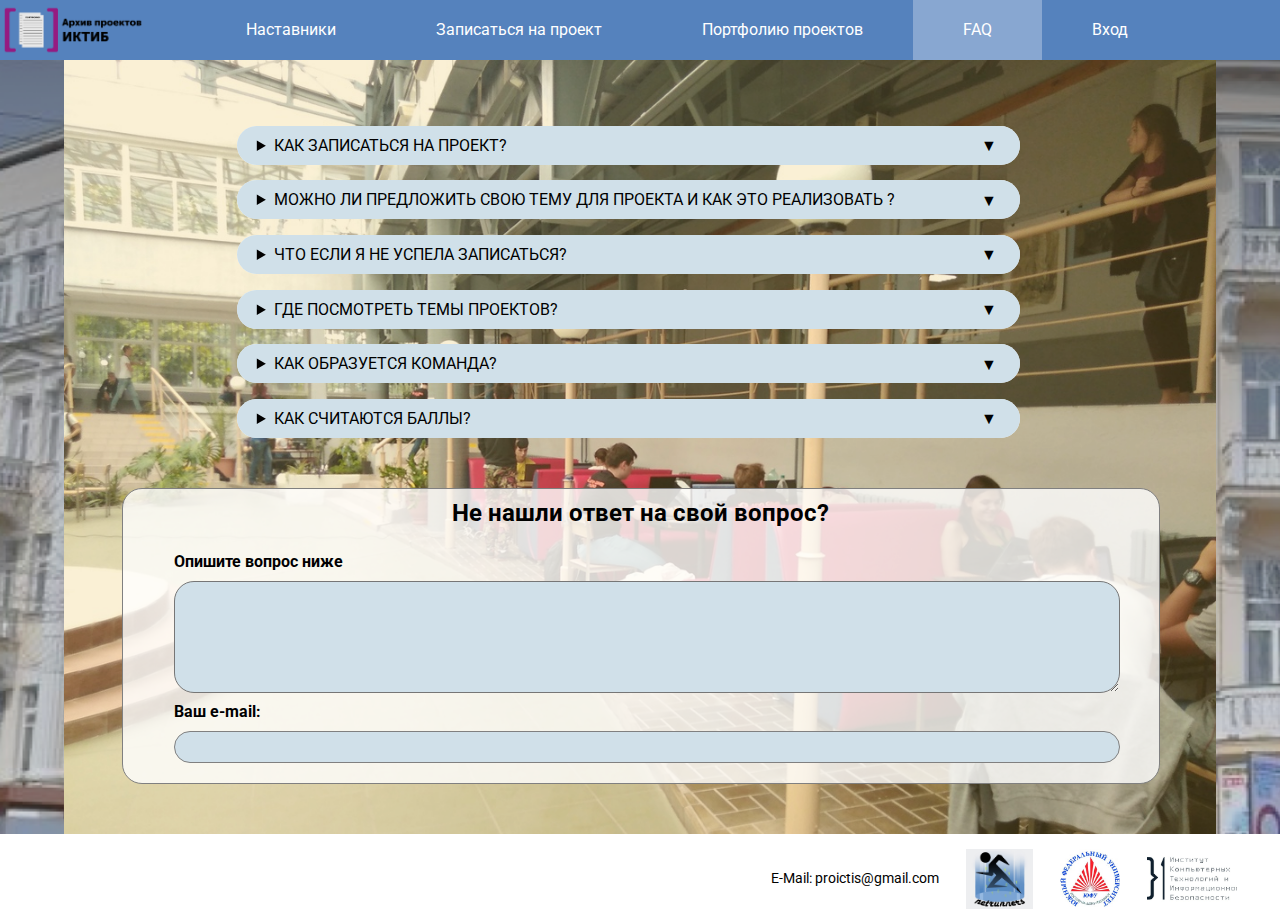
<file: ПРОК2/FAQ.html>
<!DOCTYPE html>
<html lang="ru">
<head>
    <link rel="preconnect" href="https://fonts.gstatic.com">
    <link href="https://fonts.googleapis.com/css2?family=Roboto&display=swap" rel="stylesheet">
    <link rel="stylesheet" href="css/style.css">
    <meta charset="UTF-8">
    <meta http-equiv="X-UA-Compatible" content="IE=edge">
    <meta name="viewport" content="width=device-width, initial-scale=1.0">
    <title>Document</title>
</head>
<body>
    <div class="page">
        <header>
            <ul class="menu">
                <li class="menu_li menu_li_img"><a href="index.html"><img src="img/LOGONAH 1.png" class="li_img"></a></li>
                <li class="menu_li"><a href="nastavniki.html">Наставники</a></li>
                <li class="menu_li"><a href="table.html">Записаться на проект</a></li>
                <li class="menu_li"><a href="first1.html">Портфолию  проектов </a></li>
                <li class="menu_li"style="background: rgba(255, 255, 255, 0.3);"><a href="FAQ.html">FAQ</a></li>
                <li class="menu_li"><a href="lichka.html">Вход</a></li>
            </ul>
            <div class="hamburger-menu">
                <a href="index.html" class="logo"> <img src="img/LOGONAH%201.png"></a>
                <input id="menu__toggle" type="checkbox" />
                <label class="menu__btn" for="menu__toggle">
                    <span></span>
                </label>

                <ul class="menu__box">
                    <li><a class="menu__item" href="first1.html">Портфолию проектов</a></li>
                    <li><a class="menu__item" href="table.html">Запись на проекты</a></li>
                    <li><a class="menu__item" href="nastavniki.html">Наставники</a></li>
                    <li><a class="menu__item" href="FAQ.html">FAQ</a></li>
                    <li><a class="menu__item" href="lichka.html">Вход</a></li>
                </ul>
            </div>
        </header>
    <div class="faq_fon">
        <div class="faq_fon_con">
            <div class="wrapper">
                <div class="row">
                    <div class="accordion">
                        <details class="accordion__item">
                            <summary class="accordion__title">Как записаться на проект?</summary>
                            <p class="accordion__body">Очень легко! Есть два способа записи на проект.<br/><br/>
                                1)Ты можешь это сделать на нашем сайте. Просто зайти в раздел «Портфолио проектов» и нажми на кнопку «Записаться на проект». Пройди авторизацию через свой логин и пароль. Готово! Выбирай проект по душе и записывайся!<br/><br/>
                                2)Если вы собрали команду, выбрали тему и хотите, чтобы никто не занял ваши места приходите в И-223. Всей командой или сам. Если сам, то не забудь спросить у всех членов команды ФИО и группу. С записью вам поможет Пленкин А.П., он сделает это прямо перед вашими глазами. Записаться в корпусе И можно быстрее, чем откроется запись. Кстати, если ты выбрал проект, но команды у тебя нет, ты все равно можешь записаться этим способом, если конечно тебя не пугают новые знакомства.
                                </p>
                        </details>
                        <details class="accordion__item">
                            <summary class="accordion__title">Можно ли предложить свою тему для проекта и как это реализовать ?</summary>
                            <p class="accordion__body">Конечно, да. Но есть одно условие ты должен собрать свою команду (6-8 человек) и точно понимать, что вы собираетесь реализовать. Если выше написанное сделано, то подходи в И-223. Всей командой или сам. Если сам, то не забудь спросить у всех членов команды ФИО и группу. С записью вам поможет Пленкин А.П., он сделает это прямо перед вашими глазами. Записаться в корпусе И можно быстрее, чем откроется запись.</p>
                        </details>
                        <details class="accordion__item">
                            <summary class="accordion__title">Что если я не успела записаться?</summary>
                            <p class="accordion__body">Это очень грустно. Тебя закинут в рандомную команду. К сожалению, это единственный вариант.</p>
                        </details>
                        <details class="accordion__item">
                            <summary class="accordion__title">Где посмотреть темы проектов?</summary>
                            <p class="accordion__body">Можешь сделать это у нас на сайте или же в курсах ЛМС, куда тебя автоматически добавят.</p>
                        </details>
                        <details class="accordion__item">
                            <summary class="accordion__title">Как образуется команда?</summary>
                            <p class="accordion__body">Есть два способа создания команд:<br/><br/>
                                1)Вы находите друг друга сами. Вы учитесь вместе в группе, в потоке и тд. Понимаете, что вам комфортно работать друг с другом и вы хотите поработать в проекте. Собираете команду из 6-8 человек и записываетесь на проект. Только не затягивайте с этим.<br/>
                                2)Так же если тебе интересна тема проекта, то не обязательно искать команду, просто запишись. И скорей всего такие же ребята, как и ты, которым понравилась эта тема, запишутся сюда же.
                                </p>
                        </details>
                        <details class="accordion__item">
                            <summary class="accordion__title">Как считаются баллы?</summary>
                            <p class="accordion__body">10 баллов – 1 промежуточный отчет<br/>
                                10 баллов – 2 промежуточный отчет<br/>
                                10 баллов – 3 промежуточный отчет<br/>
                                10 баллов – индивидуальная оценка членов команды<br/>
                                10 баллов - пояснительная записка<br/>
                                10 баллов – оценка маркетинга и командной работы<br/>
                                40 баллов - защита проекта<br/>
                                +бонусные баллы
                                </p>
                        </details>
                    </div>
                    
                </div>
            </div>
            <div class="faq_question">
                <h2>Не нашли ответ на свой вопрос?</h2>
                <p><strong>Опишите вопрос ниже</strong></p>
                <form>
                    <textarea name="comment" cols="40" rows="3" class="faq_form_input"></textarea>
                </form>
                <p><strong>Ваш e-mail:</strong></p>
                <form class="faq_form">
                    <input type="email" class="faq_input">
                </form>
            </div>
        </div>
      
    </div>

    <footer class="footer nas_footer">
            <ul>
                <li>
                    <!--<p class="footer_contacts">Телефоны:<br /> +7 (905) 459-21-58<br /> +7(863) 218-40-00 <br /> +7(8634) 68-08-90 <br />доб. 30106 <br />E-Mail: proictis@gmail.com</p>-->
                    <p class="footer_contacts">E-Mail: proictis@gmail.com</p>
                </li>
                <li>
                    <a href="team.html"><img src="img/5mgnZA3Dn60.jpg" class="footer_img"></a>
                </li>
                <li>
                    <a href="https://sfedu.ru/"><img src="img/SFEDU.jpg" class="footer_img"></a>
                </li>
                <li>
                    <a href="http://ictis.sfedu.ru/"><img src="img/ictisLogo.jpg" class="footer_img"></a>
                </li>
            </ul>
        </footer>
    </div>
</body>
</html>
</file>
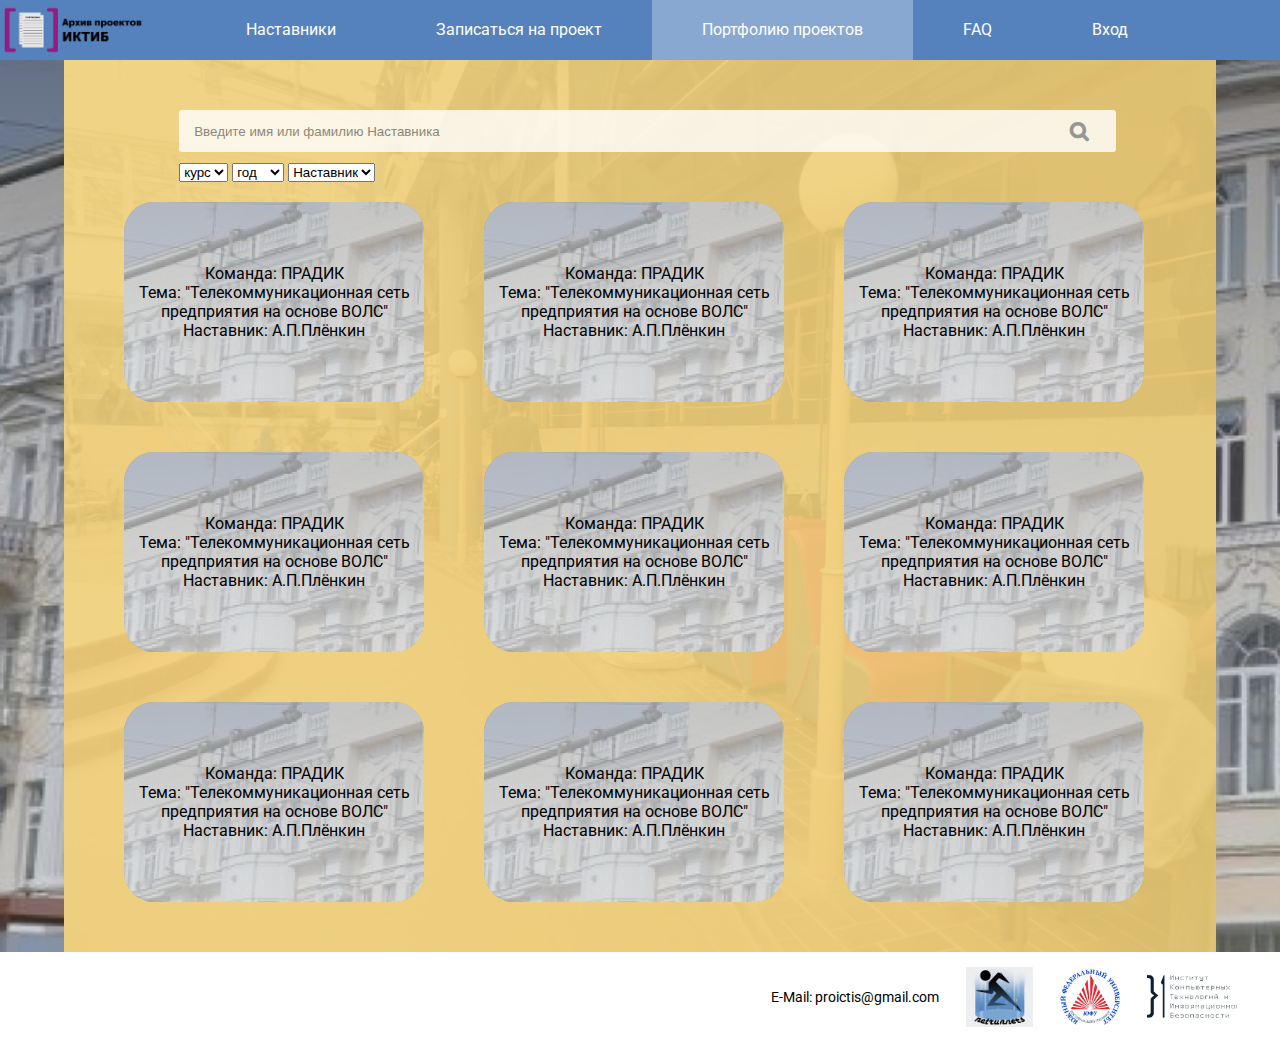
<file: ПРОК2/first1.html>
<!DOCTYPE html>
<html lang="ru">
<head>
    <link rel="stylesheet" href="https://maxcdn.bootstrapcdn.com/font-awesome/4.5.0/css/font-awesome.min.css">
    <link rel="preconnect" href="https://fonts.gstatic.com">
    <link href="https://fonts.googleapis.com/css2?family=Roboto&display=swap" rel="stylesheet">
    <link rel="stylesheet" href="css/style.css">
    <meta charset="UTF-8">
    <meta http-equiv="X-UA-Compatible" content="IE=edge">
    <meta name="viewport" content="width=device-width, initial-scale=1.0">
    <title>Document</title>
</head>
<body>
    <div class="page">
    <header>
        <ul class="menu">
            <li class="menu_li menu_li_img"><a href="index.html"><img src="img/LOGONAH 1.png" class="li_img"></a></li>
            <li class="menu_li"><a href="nastavniki.html">Наставники</a></li>
            <li class="menu_li"><a href="table.html">Записаться на проект</a></li>
            <li class="menu_li" style="background: rgba(255, 255, 255, 0.3);"><a href="first1.html">Портфолию  проектов </a></li>
            <li class="menu_li"><a href="FAQ.html">FAQ</a></li>
            <li class="menu_li"><a href="lichka.html">Вход</a></li>
        </ul>
        <div class="hamburger-menu">
            <a href="index.html" class="logo"> <img src="img/LOGONAH%201.png"></a>
            <input id="menu__toggle" type="checkbox" />
            <label class="menu__btn" for="menu__toggle">
                <span></span>
            </label>

            <ul class="menu__box">
                    <li><a class="menu__item" href="first1.html">Портфолию проектов</a></li>
                    <li><a class="menu__item" href="table.html">Запись на проекты</a></li>
                    <li><a class="menu__item" href="nastavniki.html">Наставники</a></li>
                    <li><a class="menu__item" href="FAQ.html">FAQ</a></li>
                    <li><a class="menu__item" href="lichka.html">Вход</a></li>
                </ul>
        </div>
    </header>
        <div class="portfolio_con">
            <div class="portfolio_con_back">
                <!--<form class="portfolio_form">
                    <input type="search" name="Q" placeholder="  Введите имя или фамилию Наставника" class="NAS_P_in">
                </form>-->
                <div class="NAS_P portfolio_form">
                    <form>
                        <!--<input type="search" name="Q" placeholder="  Введите имя или фамилию Наставника" class="NAS_P_in">-->
                        <input type="text" placeholder="Введите имя или фамилию Наставника">
                        <button type="submit"></button>
                    </form>
                </div>
                <select class="portfolio_select">
                    <option value="курс">курс</option>
                    <option value="1">1</option>
                    <option value="2">2</option>
                    
                </select>
                <select>
                    <option value="год">год</option>
                    <option value="2019">2019</option>
                    <option value="2020">2020</option>
                    <option value="2021">2021</option>
                </select>
                <select>
                    <option value="Наставник">Наставник</option>
                    <option value="name">Name</option>
                    <option value="name">Name</option>
                    <option value="name">Name</option>
                </select>
                <div class="portfolio_spisok">
                    <div class="portfolio_first_row">
                        <div class="portfolio_spisok_con">
                            <p>Команда: ПРАДИК<br/>
                                Тема: "Телекоммуникационная сеть предприятия на основе ВОЛС"<br/>
                                Наставник: А.П.Плёнкин</p>
                        </div>
                        <div class="portfolio_spisok_con">
                            <p>Команда: ПРАДИК<br/>
                                Тема: "Телекоммуникационная сеть предприятия на основе ВОЛС"<br/>
                                Наставник: А.П.Плёнкин</p>
                        </div>
                        <div class="portfolio_spisok_con">
                            <p>Команда: ПРАДИК<br/>
                                Тема: "Телекоммуникационная сеть предприятия на основе ВОЛС"<br/>
                                Наставник: А.П.Плёнкин</p>
                        </div>
                    </div>
                    <div class="portfolio_first_row second_row_por">
                        <div class="portfolio_spisok_con">
                            <p>Команда: ПРАДИК<br/>
                                Тема: "Телекоммуникационная сеть предприятия на основе ВОЛС"<br/>
                                Наставник: А.П.Плёнкин</p>
                        </div>
                        <div class="portfolio_spisok_con">
                            <p>Команда: ПРАДИК<br/>
                                Тема: "Телекоммуникационная сеть предприятия на основе ВОЛС"<br/>
                                Наставник: А.П.Плёнкин</p>
                        </div>
                        <div class="portfolio_spisok_con">
                            <p>Команда: ПРАДИК<br/>
                                Тема: "Телекоммуникационная сеть предприятия на основе ВОЛС"<br/>
                                Наставник: А.П.Плёнкин</p>
                        </div>
                    </div>
                    <div class="portfolio_first_row second_row_por">
                        <div class="portfolio_spisok_con">
                            <p>Команда: ПРАДИК<br/>
                                Тема: "Телекоммуникационная сеть предприятия на основе ВОЛС"<br/>
                                Наставник: А.П.Плёнкин</p>
                        </div>
                        <div class="portfolio_spisok_con">
                            <p>Команда: ПРАДИК<br/>
                                Тема: "Телекоммуникационная сеть предприятия на основе ВОЛС"<br/>
                                Наставник: А.П.Плёнкин</p>
                        </div>
                        <div class="portfolio_spisok_con third_con_por">
                            <p>Команда: ПРАДИК<br/>
                                Тема: "Телекоммуникационная сеть предприятия на основе ВОЛС"<br/>
                                Наставник: А.П.Плёнкин</p>
                        </div>
                    </div>
                </div>
            </div>
        </div>
    
    <footer class="footer nas_footer">
        <ul>
            <li>
                <!--<p class="footer_contacts">Телефоны:<br /> +7 (905) 459-21-58<br /> +7(863) 218-40-00 <br /> +7(8634) 68-08-90 <br />доб. 30106 <br />E-Mail: proictis@gmail.com</p>-->
                <p class="footer_contacts">E-Mail: proictis@gmail.com</p>
            </li>
            <li>
                <a href="team.html"><img src="img/5mgnZA3Dn60.jpg" class="footer_img"></a>
            </li>
            <li>
                <a href="https://sfedu.ru/"><img src="img/SFEDU.jpg" class="footer_img"></a>
            </li>
            <li>
                <a href="http://ictis.sfedu.ru/"><img src="img/ictisLogo.jpg" class="footer_img"></a>
            </li>
        </ul>
    </footer>
</div>
</body>
</html>
</file>
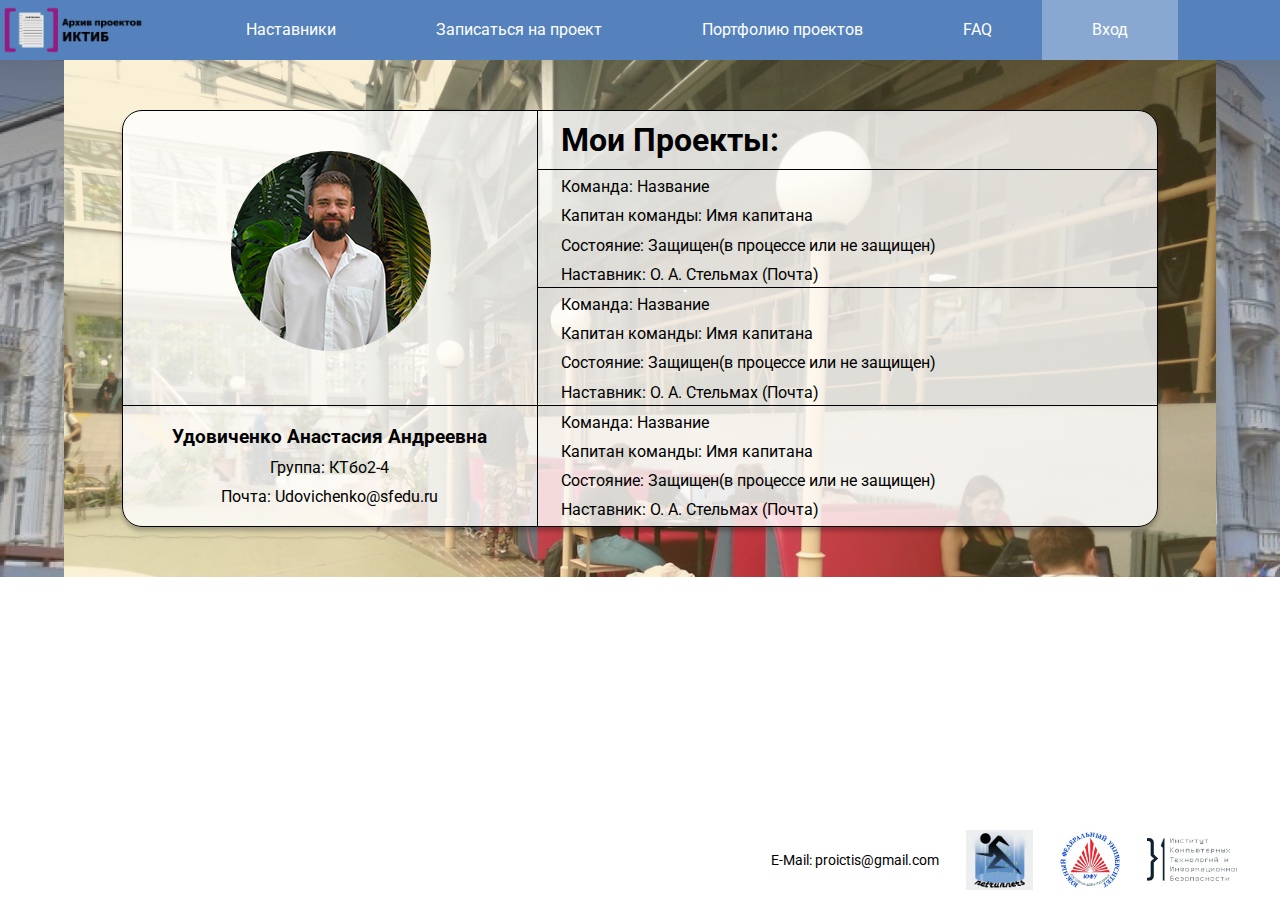
<file: ПРОК2/lichka.html>
<!DOCTYPE html>
<html lang="ru">

<head>
    <link rel="preconnect" href="https://fonts.gstatic.com">
    <link href="https://fonts.googleapis.com/css2?family=Roboto&display=swap" rel="stylesheet">
    <link rel="stylesheet" href="css/style.css">
    <meta charset="UTF-8">
    <meta http-equiv="X-UA-Compatible" content="IE=edge">
    <meta name="viewport" content="width=device-width, initial-scale=1.0">
    <title>Document</title>
</head>

<body>
    <div class="page">
        <header>
            <ul class="menu">
                <li class="menu_li menu_li_img"><a href="index.html"><img src="img/LOGONAH 1.png" class="li_img"></a></li>
                <li class="menu_li"><a href="nastavniki.html">Наставники</a></li>
                <li class="menu_li"><a href="table.html">Записаться на проект</a></li>
                <li class="menu_li"><a href="first1.html">Портфолию проектов </a></li>
                <li class="menu_li"><a href="FAQ.html">FAQ</a></li>
                <li class="menu_li" style="background: rgba(255, 255, 255, 0.3);"><a href="lichka.html">Вход</a></li>
            </ul>
            <div class="hamburger-menu">
                <a href="index.html" class="logo"> <img src="img/LOGONAH%201.png"></a>
                <input id="menu__toggle" type="checkbox" />
                <label class="menu__btn" for="menu__toggle">
                    <span></span>
                </label>

                <ul class="menu__box">
                    <li><a class="menu__item" href="first1.html">Портфолию проектов</a></li>
                    <li><a class="menu__item" href="table.html">Запись на проекты</a></li>
                    <li><a class="menu__item" href="nastavniki.html">Наставники</a></li>
                    <li><a class="menu__item" href="FAQ.html">FAQ</a></li>
                    <li><a class="menu__item" href="lichka.html">Вход</a></li>
                </ul>
            </div>
        </header>
        <div class="lichka_con">
            <div class="lichka_con_fon">
                <div class="profil_con">
                    <div class="profil">
                        <div class="profil_first_col">
                            <div class="profil_img">
                                <img src="img/image 12.jpg" alt="">
                            </div>
                            <div class="profli_person">
                                <h3>Удовиченко Анастасия Андреевна </h3>
                                <p>Группа: КТбо2-4</p>
                                <p style="padding-bottom: 20px;">Почта: Udovichenko@sfedu.ru</p>
                            </div>
                        </div>
                        <div class="profil_second_col">
                            <div class="profil_my_projects">
                                <h1>Мои Проекты:</h1>
                            </div>
                            <div class="profil_proj">
                                <p>Команда: Название</p>
                                <p>Капитан команды: Имя капитана</p>
                                <p>Состояние: Защищен(в процессе или не защищен)</p>
                                <p>Наставник: О. А. Стельмах (Почта)</p>
                            </div>
                            <div class="profil_proj">
                                <p>Команда: Название</p>
                                <p>Капитан команды: Имя капитана</p>
                                <p>Состояние: Защищен(в процессе или не защищен)</p>
                                <p>Наставник: О. А. Стельмах (Почта)</p>
                            </div>
                            <div class="profil_proj" style="border: none;">
                                <p>Команда: Название</p>
                                <p>Капитан команды: Имя капитана</p>
                                <p>Состояние: Защищен(в процессе или не защищен)</p>
                                <p>Наставник: О. А. Стельмах (Почта)</p>
                            </div>
                        </div>
                    </div>
                    <div class="Mob_TAb">
                        <div class="First_row">
                            <img src="img/image%2012.jpg" alt="">
                            <p class="Change_photo">Изм. фото</p>
                            <p class="Fule_name">Удовиченко Анастасия Андреевна </p>
                            <p class="Em_cl_proj">Почта: Udovichenko@sfedu.ru</p>
                            <p class="Em_cl_proj">Группа: КТбо2-4</p>
                            <p class="Em_cl_proj">Мои проекты:</p>
                        </div>
                        <div class="another_row">
                            <p class="Lich_proj">
                                Команда: Название
                            </p>
                            <p class="Lich_proj">
                                Капитан команды: Имя капитана
                                (или твое имя)
                            </p>
                            <p class="Lich_proj">
                                Состояние: Защищен(в процессе или не защищен)
                            </p>
                            <p class="Lich_proj">
                                Наставник: О. А. Стельмах
                                (Почта)
                            </p>
                        </div>
                        <div class="another_row">
                            <p class="Lich_proj">
                                Команда: NETRUNNERS
                            </p>
                            <p class="Lich_proj">
                                Капитан команды: Д. Ю. Юрьевна
                                (dyureva@sfedu.ru)
                            </p>
                            <p class="Lich_proj">
                                Состояние: В процессе
                            </p>
                            <p class="Lich_proj">
                                Наставник: О. А. Стельмах
                                (Почта)
                            </p>
                        </div>
                        <div class="another_row_last">
                            <p class="Lich_proj">
                                Команда: NETRUNNERS
                            </p>
                            <p class="Lich_proj">
                                Капитан команды: Д. Ю. Юрьевна
                                (dyureva@sfedu.ru)
                            </p>
                            <p class="Lich_proj">
                                Состояние: Не защищен
                            </p>
                            <p class="Lich_proj">
                                Наставник: О. А. Стельмах
                                (Почта)
                            </p>
                        </div>
                    </div>
                </div>
            </div>
        </div>
        <footer class="footer nas_footer">
            <ul>
                <li>
                    <!--<p class="footer_contacts">Телефоны:<br /> +7 (905) 459-21-58<br /> +7(863) 218-40-00 <br /> +7(8634) 68-08-90 <br />доб. 30106 <br />E-Mail: proictis@gmail.com</p>-->
                    <p class="footer_contacts">E-Mail: proictis@gmail.com</p>
                </li>
                <li>
                    <a href="team.html"><img src="img/5mgnZA3Dn60.jpg" class="footer_img"></a>
                </li>
                <li>
                    <a href="https://sfedu.ru/"><img src="img/SFEDU.jpg" class="footer_img"></a>
                </li>
                <li>
                    <a href="http://ictis.sfedu.ru/"><img src="img/ictisLogo.jpg" class="footer_img"></a>
                </li>
            </ul>
        </footer>
    </div>
</body>
</html>
</file>
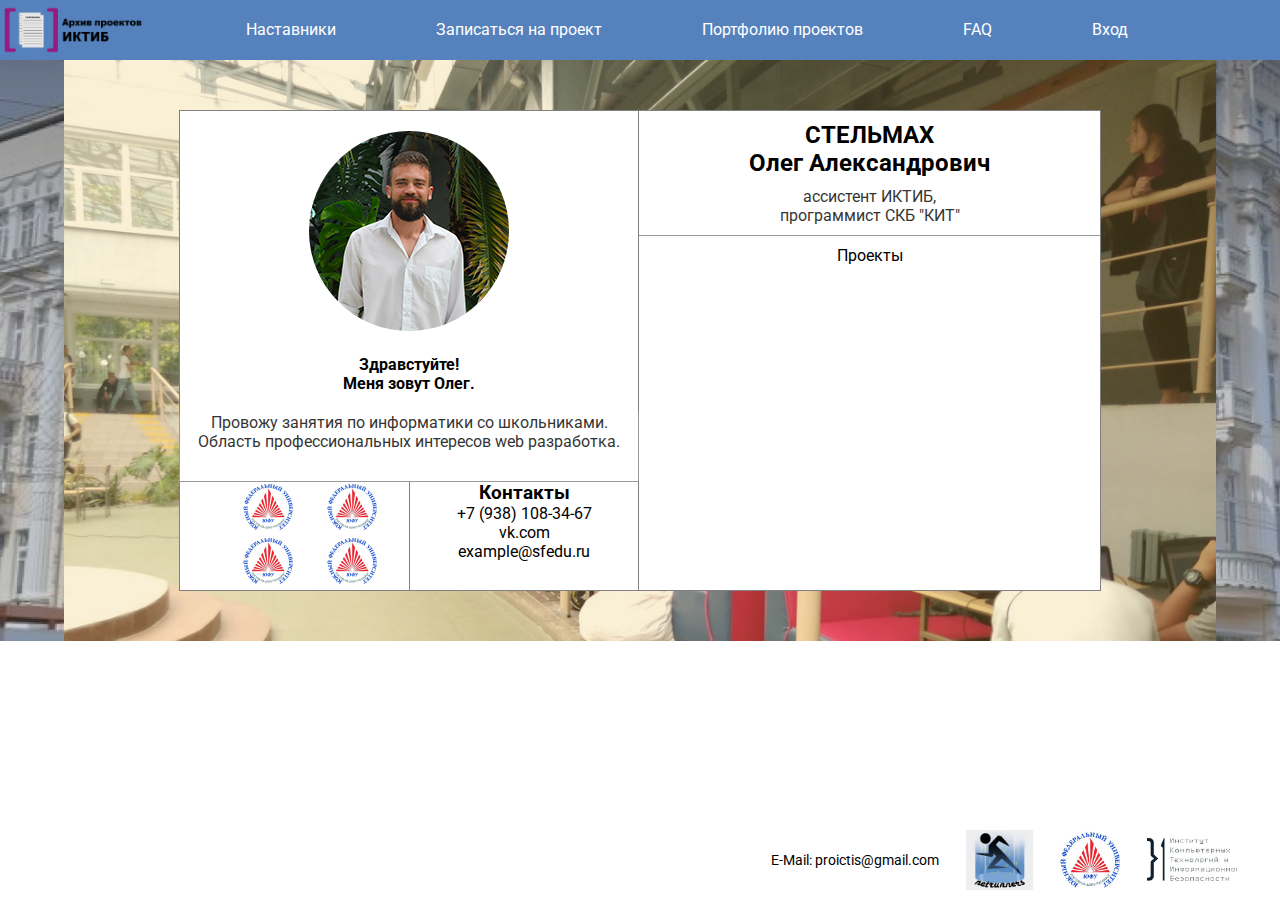
<file: ПРОК2/nasLichka.html>
<!DOCTYPE html>
<html lang="ru">
<head>
    <link rel="preconnect" href="https://fonts.gstatic.com">
    <link href="https://fonts.googleapis.com/css2?family=Roboto&display=swap" rel="stylesheet">
    <link rel="stylesheet" href="css/style.css">
    <meta charset="UTF-8">
    <meta http-equiv="X-UA-Compatible" content="IE=edge">
    <meta name="viewport" content="width=device-width, initial-scale=1.0">
    <title>Document</title>
</head>

<body>
    <div class="page">
        <header>
            <ul class="menu">
                <li class="menu_li menu_li_img"><a href="index.html"><img src="img/LOGONAH 1.png" class="li_img"></a></li>
                <li class="menu_li"><a href="nastavniki.html">Наставники</a></li>
                <li class="menu_li"><a href="table.html">Записаться на проект</a></li>
                <li class="menu_li"><a href="first1.html">Портфолию проектов </a></li>
                <li class="menu_li"><a href="FAQ.html">FAQ</a></li>
                <li class="menu_li"><a href="lichka.html">Вход</a></li>
            </ul>
            <div class="hamburger-menu">
                <a href="index.html" class="logo"> <img src="img/LOGONAH%201.png"></a>
                <input id="menu__toggle" type="checkbox" />
                <label class="menu__btn" for="menu__toggle">
                    <span></span>
                </label>

                <ul class="menu__box">
                    <li><a class="menu__item" href="first1.html">Портфолию проектов</a></li>
                    <li><a class="menu__item" href="table.html">Запись на проекты</a></li>
                    <li><a class="menu__item" href="nastavniki.html">Наставники</a></li>
                    <li><a class="menu__item" href="FAQ.html">FAQ</a></li>
                    <li><a class="menu__item" href="lichka.html">Вход</a></li>
                </ul>
            </div>
        </header>

        <div class="nas_table">
            <div class="nas_table_fon">
                <div class="nas_lich_table">
                    <div class="nas_lich_first_col">
                        <div class="nas_lich_photo">
                            <img src="img/image 12.jpg" alt="" class="nas_lich_photo_img">
                        </div>
                        <p class="nas_lich_hello">
                            Здравстуйте!<br />
                            Меня зовут Олег.
                        </p>
                        <p class="nas_lich_opis">
                            Провожу занятия по информатики со школьниками.<br />
                            Область профессиональных интересов web разработка.
                        </p>
                        <div class="nas_lich_con_h_c">
                            <div class="nas_lich_h">
                                <img src="img/SFEDU.jpg" alt="" />
                                <img src="img/SFEDU.jpg" alt="" />
                                <img src="img/SFEDU.jpg" alt="" />
                                <img src="img/SFEDU.jpg" alt="" />
                            </div>
                            <div class="nas_lich_c">
                                <h3>Контакты</h3>
                                <ul>
                                    <li>+7 (938) 108-34-67</li>
                                    <li>vk.com</li>
                                    <li>example@sfedu.ru</li>
                                </ul>
                            </div>
                        </div>
                    </div>
                    <div class="nas_lcih_second_col">
                        <div class="nas_lich_name">
                            <h2>СТЕЛЬМАХ<br />
                                Олег Александрович</h2>
                            <p class="nas_lich_opis_name">
                                ассистент ИКТИБ,<br />
                                программист СКБ "КИТ"
                            </p>
                        </div>
                        <div class="nas_lich_projects">
                            <p>Проекты</p>
                        </div>
                    </div>
                </div>
                <div class="TEL">
                    <div class="Tel_photo">
                        <img src="img/image%2012.jpg" alt="">
                    </div>
                    <div class="Tel_name">
                        <h2>Олег Александрович Стельмах</h2>
                    </div>
                    <div class="Tel_ho_co">
                        <div class="Tel_Hobby">
                            <p>Мои хобби</p>
                            <ul>
                                <li>Так Так</li>
                                <li>Так Так</li>
                                <li>Так Так</li>
                            </ul>
                        </div>
                        <div class="Tel_contacts">
                            <p>Контакты</p>
                            <ul>
                                <li>тел: +79004545666</li>
                                <li>почта: example@sfedu.ru</li>
                                <li>соц: ссылка на вк</li>
                            </ul>
                        </div>
                    </div>
                    <div class="Tel_js">
                        <p>Проект:
                            <script>
                                var x = "Название проекта";
                                document.write(x);
                            </script>
                        </p>
                        <p>Команда:
                            <script>
                                var x = "Название команды";
                                document.write(x);
                            </script>
                        </p>
                    </div>
                    <div class="Tel_js">
                        <p>Проект:
                            <script>
                                var x = "Название проекта";
                                document.write(x);
                            </script>
                        </p>
                        <p>Команда:
                            <script>
                                var x = "Название команды";
                                document.write(x);
                            </script>
                        </p>
                    </div>
                    <div class="Tel_js">
                        <p>Проект:
                            <script>
                                var x = "Название проекта";
                                document.write(x);
                            </script>
                        </p>
                        <p>Команда:
                            <script>
                                var x = "Название команды";
                                document.write(x);
                            </script>
                        </p>
                    </div>
                </div>
            </div>
        </div>

        <footer class="footer nas_footer">
            <ul>
                <li>
                    <!--<p class="footer_contacts">Телефоны:<br /> +7 (905) 459-21-58<br /> +7(863) 218-40-00 <br /> +7(8634) 68-08-90 <br />доб. 30106 <br />E-Mail: proictis@gmail.com</p>-->
                    <p class="footer_contacts">E-Mail: proictis@gmail.com</p>
                </li>
                <li>
                    <a href="team.html"><img src="img/5mgnZA3Dn60.jpg" class="footer_img"></a>
                </li>
                <li>
                    <a href="https://sfedu.ru/"><img src="img/SFEDU.jpg" class="footer_img"></a>
                </li>
                <li>
                    <a href="http://ictis.sfedu.ru/"><img src="img/ictisLogo.jpg" class="footer_img"></a>
                </li>
            </ul>
        </footer>
    </div>
</body>
</html>
</file>
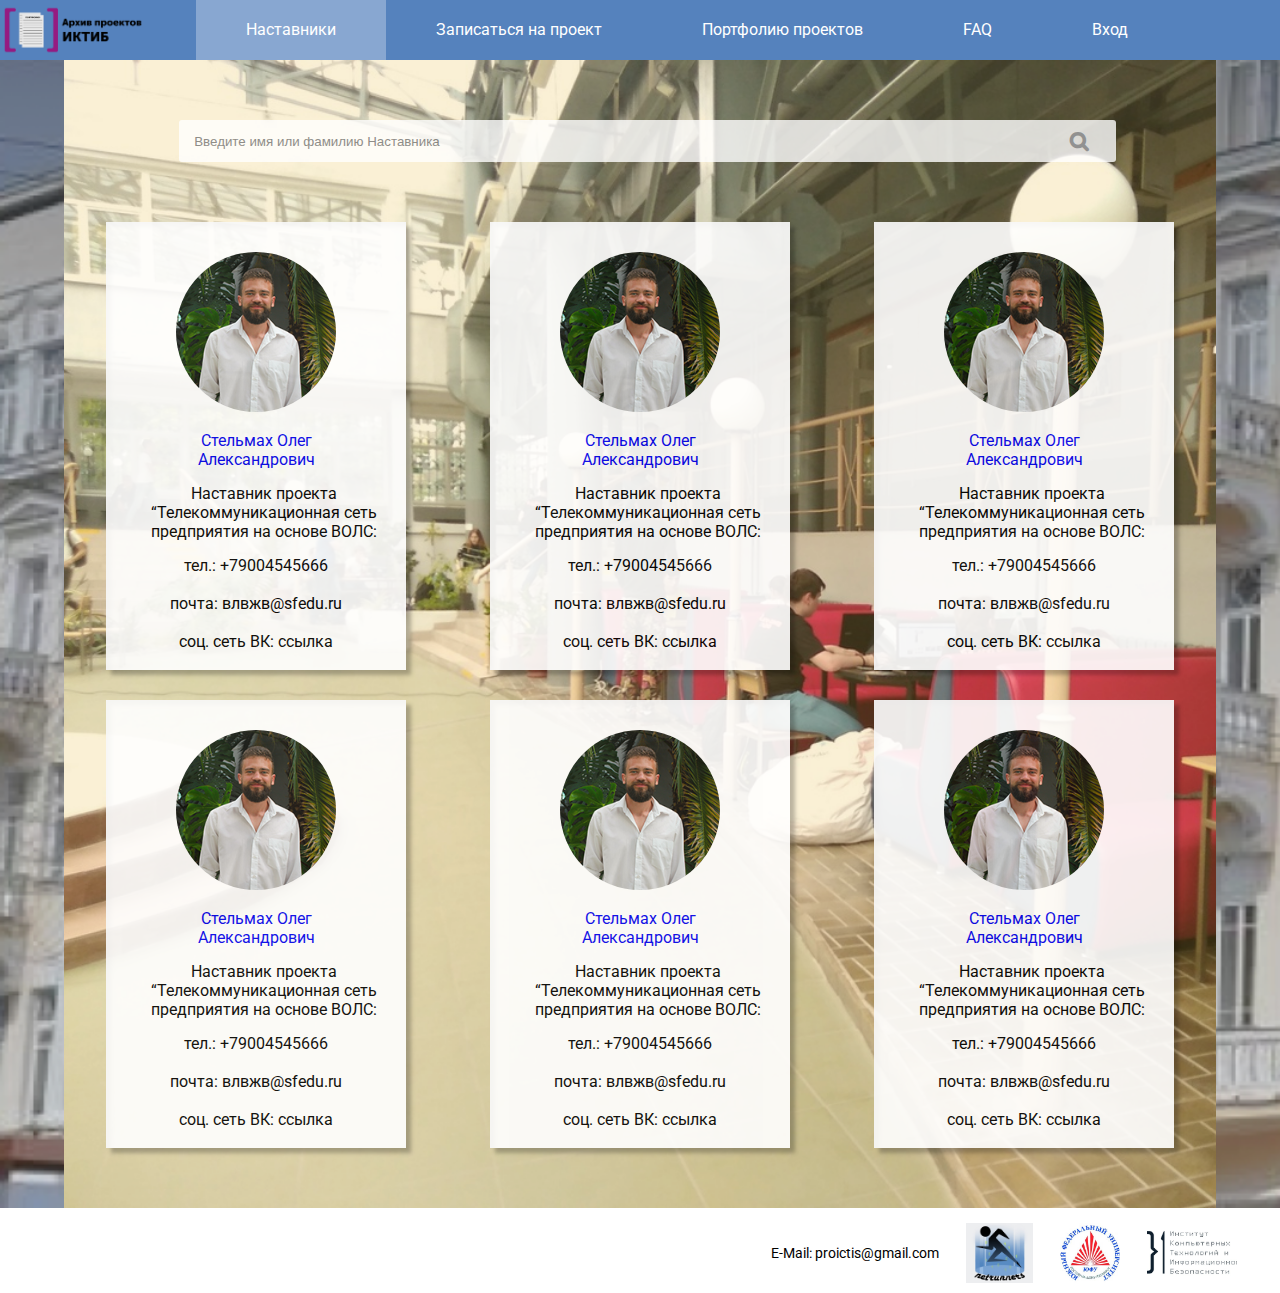
<file: ПРОК2/nastavniki.html>
<!DOCTYPE html>
<html lang="ru">

<head>
    <link rel="stylesheet" href="https://maxcdn.bootstrapcdn.com/font-awesome/4.5.0/css/font-awesome.min.css">
    <link rel="preconnect" href="https://fonts.gstatic.com">
    <link href="https://fonts.googleapis.com/css2?family=Roboto&display=swap" rel="stylesheet">
    <link rel="stylesheet" href="css/style.css">
    <meta charset="UTF-8">
    <meta http-equiv="X-UA-Compatible" content="IE=edge">
    <meta name="viewport" content="width=device-width, initial-scale=1.0">
    <title>Document</title>
</head>

<body>
    <div class="page">
        <header>
            <ul class="menu">
                <li class="menu_li menu_li_img"><a href="index.html"><img src="img/LOGONAH 1.png" class="li_img"></a></li>
                <li class="menu_li" style="background: rgba(255, 255, 255, 0.3);"><a href="nastavniki.html">Наставники</a></li>
                <li class="menu_li"><a href="table.html">Записаться на проект</a></li>
                <li class="menu_li"><a href="first1.html">Портфолию проектов </a></li>
                <li class="menu_li"><a href="FAQ.html">FAQ</a></li>
                <li class="menu_li"><a href="lichka.html">Вход</a></li>
            </ul>
            <div class="hamburger-menu">
                <a href="index.html" class="logo"> <img src="img/LOGONAH%201.png"></a>
                <input id="menu__toggle" type="checkbox" />
                <label class="menu__btn" for="menu__toggle">
                    <span></span>
                </label>

                <ul class="menu__box">
                    <li><a class="menu__item" href="first1.html">Портфолию проектов</a></li>
                    <li><a class="menu__item" href="table.html">Запись на проекты</a></li>
                    <li><a class="menu__item" href="nastavniki.html">Наставники</a></li>
                    <li><a class="menu__item" href="FAQ.html">FAQ</a></li>
                    <li><a class="menu__item" href="lichka.html">Вход</a></li>
                </ul>
            </div>
        </header>
        <div class="nas">
            <div class="nas_back">
                <div class="blabla">
                    <div class="NAS_P">
                        <form>
                            <!--<input type="search" name="Q" placeholder="  Введите имя или фамилию Наставника" class="NAS_P_in">-->
                            <input type="text" placeholder="Введите имя или фамилию Наставника">
                            <button type="submit"></button>
                        </form>
                    </div>
                    <ul class="nas_ul">
                        <li class="nas_li">
                            <ul class="nas_li_ul">
                                <li>
                                    <img class="nas_F" src="img/image 12.jpg">
                                </li>
                                <li>
                                    <a href="nasLichka.html" style="text-decoration: none;">
                                        <p class="nas_name">Стельмах Олег<br />Александрович</p>
                                    </a>
                                    <p class="nas_opisanie">Наставник проекта<br />“Телекоммуникационная сеть предприятия на основе ВОЛС:</p>
                                    <p class="nas_kontact">тел.: +79004545666<br /><br />почта: влвжв@sfedu.ru<br /><br />соц. сеть ВК: ссылка<br /><br /></p>
                                </li>
                            </ul>
                        </li>

                        <li class="nas_li">
                            <ul class="nas_li_ul">
                                <li>
                                    <img class="nas_F" src="img/image 12.jpg">
                                </li>
                                <li>
                                    <a href="nasLichka.html" style="text-decoration: none;">
                                        <p class="nas_name">Стельмах Олег<br />Александрович</p>
                                    </a>
                                    <p class="nas_opisanie">Наставник проекта<br />“Телекоммуникационная сеть предприятия на основе ВОЛС:</p>
                                    <p class="nas_kontact">тел.: +79004545666<br /><br />почта: влвжв@sfedu.ru<br /><br />соц. сеть ВК: ссылка<br /><br /></p>
                                </li>
                            </ul>
                        </li>

                        <li class="nas_li">
                            <ul class="nas_li_ul">
                                <li>
                                    <img class="nas_F" src="img/image 12.jpg">
                                </li>
                                <li>
                                    <a href="nasLichka.html" style="text-decoration: none;">
                                        <p class="nas_name">Стельмах Олег<br />Александрович</p>
                                    </a>
                                    <p class="nas_opisanie">Наставник проекта<br />“Телекоммуникационная сеть предприятия на основе ВОЛС:</p>
                                    <p class="nas_kontact">тел.: +79004545666<br /><br />почта: влвжв@sfedu.ru<br /><br />соц. сеть ВК: ссылка<br /><br /></p>
                                </li>
                            </ul>
                        </li>

                    </ul>
                    <ul class="nas_ul">
                        <li class="nas_li">
                            <ul class="nas_li_ul">
                                <li>
                                    <img class="nas_F" src="img/image 12.jpg">
                                </li>
                                <li>
                                    <a href="nasLichka.html" style="text-decoration: none;">
                                        <p class="nas_name">Стельмах Олег<br />Александрович</p>
                                    </a>
                                    <p class="nas_opisanie">Наставник проекта<br />“Телекоммуникационная сеть предприятия на основе ВОЛС:</p>
                                    <p class="nas_kontact">тел.: +79004545666<br /><br />почта: влвжв@sfedu.ru<br /><br />соц. сеть ВК: ссылка<br /><br /></p>
                                </li>
                            </ul>
                        </li>

                        <li class="nas_li">
                            <ul class="nas_li_ul">
                                <li>
                                    <img class="nas_F" src="img/image 12.jpg">
                                </li>
                                <li>
                                    <a href="nasLichka.html" style="text-decoration: none;">
                                        <p class="nas_name">Стельмах Олег<br />Александрович</p>
                                    </a>
                                    <p class="nas_opisanie">Наставник проекта<br />“Телекоммуникационная сеть предприятия на основе ВОЛС:</p>
                                    <p class="nas_kontact">тел.: +79004545666<br /><br />почта: влвжв@sfedu.ru<br /><br />соц. сеть ВК: ссылка<br /><br /></p>
                                </li>
                            </ul>
                        </li>

                        <li class="nas_li">
                            <ul class="nas_li_ul">
                                <li>
                                    <img class="nas_F" src="img/image 12.jpg">
                                </li>
                                <li>
                                    <a href="nasLichka.html" style="text-decoration: none;">
                                        <p class="nas_name">Стельмах Олег<br />Александрович</p>
                                    </a>
                                    <p class="nas_opisanie">Наставник проекта<br />“Телекоммуникационная сеть предприятия на основе ВОЛС:</p>
                                    <p class="nas_kontact">тел.: +79004545666<br /><br />почта: влвжв@sfedu.ru<br /><br />соц. сеть ВК: ссылка<br /><br /></p>
                                </li>
                            </ul>
                        </li>

                    </ul>
                </div>
            </div>
        </div>

        <footer class="footer nas_footer">
            <ul>
                <li>
                    <!--<p class="footer_contacts">Телефоны:<br /> +7 (905) 459-21-58<br /> +7(863) 218-40-00 <br /> +7(8634) 68-08-90 <br />доб. 30106 <br />E-Mail: proictis@gmail.com</p>-->
                    <p class="footer_contacts">E-Mail: proictis@gmail.com</p>
                </li>
                <li>
                    <a href="team.html"><img src="img/5mgnZA3Dn60.jpg" class="footer_img"></a>
                </li>
                <li>
                    <a href="https://sfedu.ru/"><img src="img/SFEDU.jpg" class="footer_img"></a>
                </li>
                <li>
                    <a href="http://ictis.sfedu.ru/"><img src="img/ictisLogo.jpg" class="footer_img"></a>
                </li>
            </ul>
        </footer>
    </div>
</body>

</html>
</file>
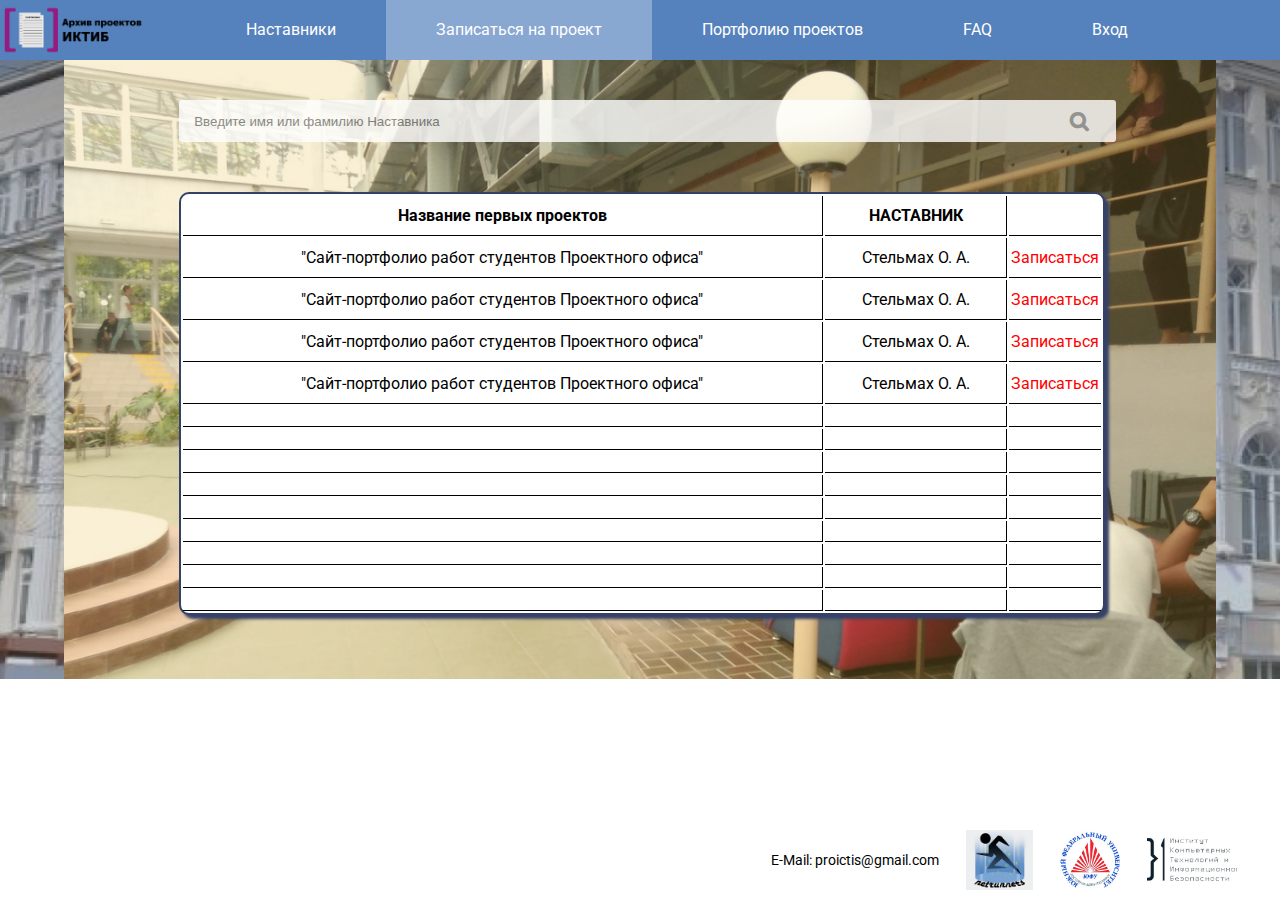
<file: ПРОК2/table.html>
<!DOCTYPE html>
<html lang="ru">

<head>
    <link rel="stylesheet" href="https://maxcdn.bootstrapcdn.com/font-awesome/4.5.0/css/font-awesome.min.css">
    <link rel="preconnect" href="https://fonts.gstatic.com">
    <link href="https://fonts.googleapis.com/css2?family=Roboto&display=swap" rel="stylesheet">
    <link rel="stylesheet" href="css/style.css">
    <meta charset="UTF-8">
    <meta http-equiv="X-UA-Compatible" content="IE=edge">
    <meta name="viewport" content="width=device-width, initial-scale=1.0">
    <title>Document</title>
</head>

<body>
    <div class="page">
        <header class="headerN">
            <ul class="menu">
                <li class="menu_li menu_li_img"><a href="index.html"><img src="img/LOGONAH 1.png" class="li_img"></a></li>
                <li class="menu_li"><a href="nastavniki.html">Наставники</a></li>
                <li class="menu_li" style="background: rgba(255, 255, 255, 0.3);"><a href="table.html">Записаться на проект</a></li>
                <li class="menu_li"><a href="first1.html">Портфолию проектов </a></li>
                <li class="menu_li"><a href="FAQ.html">FAQ</a></li>
                <li class="menu_li"><a href="lichka.html">Вход</a></li>
            </ul>
            <div class="hamburger-menu">
                <a href="index.html" class="logo"> <img src="img/LOGONAH%201.png"></a>
                <input id="menu__toggle" type="checkbox" />
                <label class="menu__btn" for="menu__toggle">
                    <span></span>
                </label>

                <ul class="menu__box">
                    <li><a class="menu__item" href="first1.html">Портфолию проектов</a></li>
                    <li><a class="menu__item" href="table.html">Запись на проекты</a></li>
                    <li><a class="menu__item" href="nastavniki.html">Наставники</a></li>
                    <li><a class="menu__item" href="FAQ.html">FAQ</a></li>
                    <li><a class="menu__item" href="lichka.html">Вход</a></li>
                </ul>
            </div>
        </header>

        <div class="table_fon">
            <div class="table_fon_fon">
                <div class="info_table">
                    <div class="NAS_P">
                        <form>
                            <!--<input type="search" name="Q" placeholder="  Введите имя или фамилию Наставника" class="NAS_P_in">-->
                            <input type="text" placeholder="Введите имя или фамилию Наставника">
                            <button type="submit"></button>
                        </form>
                    </div>
                </div>
                <div class="div_table">
                    <table class="table__">
                        <tr>
                            <th class="first_paragraph table_back_light">Название первых проектов </th>
                            <th class="second_paragraph table_back_light">НАСТАВНИК</th>
                            <th class="third_paragraph table_back_light"> </th>
                        </tr>
                        <tr>
                            <td class="first_paragraph table_back_dark">"Сайт-портфолио работ студентов Проектного офиса"</td>
                            <td class="second_paragraph table_back_dark">Стельмах О. А. </td>
                            <td class="third_paragraph table_back_dark"><a href="" style="color: red; text-decoration: none;">Записаться </a></td>
                        </tr>
                        <tr>
                            <td class="first_paragraph table_back_light">"Сайт-портфолио работ студентов Проектного офиса"</td>
                            <td class="second_paragraph table_back_light">Стельмах О. А. </td>
                            <td class="third_paragraph table_back_light"><a href="" style="color: red; text-decoration: none;">Записаться </a></td>
                        </tr>
                        <tr>
                            <td class="first_paragraph table_back_dark">"Сайт-портфолио работ студентов Проектного офиса"</td>
                            <td class="second_paragraph table_back_dark">Стельмах О. А. </td>
                            <td class="third_paragraph table_back_dark"><a href="" style="color: red; text-decoration: none;">Записаться </a></td>
                        </tr>
                        <tr>
                            <td class="first_paragraph table_back_light">"Сайт-портфолио работ студентов Проектного офиса"</td>
                            <td class="second_paragraph table_back_light">Стельмах О. А. </td>
                            <td class="third_paragraph table_back_light"><a href="" style="color: red; text-decoration: none;">Записаться </a></td>
                        </tr>
                        <tr>
                            <td class="first_paragraph table_back_dark"> </td>
                            <td class="second_paragraph table_back_dark"> </td>
                            <td class="third_paragraph table_back_dark"> </td>
                        </tr>
                        <tr>
                            <td class="first_paragraph table_back_light"> </td>
                            <td class="second_paragraph table_back_light"> </td>
                            <td class="third_paragraph table_back_light"> </td>
                        </tr>
                        <tr>
                            <td class="first_paragraph table_back_dark"> </td>
                            <td class="second_paragraph table_back_dark"> </td>
                            <td class="third_paragraph table_back_dark"> </td>
                        </tr>
                        <tr>
                            <td class="first_paragraph table_back_light"> </td>
                            <td class="second_paragraph table_back_light"> </td>
                            <td class="third_paragraph table_back_light"> </td>
                        </tr>
                        <tr>
                            <td class="first_paragraph table_back_dark"> </td>
                            <td class="second_paragraph table_back_dark"> </td>
                            <td class="third_paragraph table_back_dark"> </td>
                        </tr>
                        <tr>
                            <td class="first_paragraph table_back_light"> </td>
                            <td class="second_paragraph table_back_light"> </td>
                            <td class="third_paragraph table_back_light"> </td>
                        </tr>
                        <tr>
                            <td class="first_paragraph table_back_dark"> </td>
                            <td class="second_paragraph table_back_dark"> </td>
                            <td class="third_paragraph table_back_dark"> </td>
                        </tr>
                        <tr>
                            <td class="first_paragraph table_back_light"> </td>
                            <td class="second_paragraph table_back_light"> </td>
                            <td class="third_paragraph table_back_light"> </td>
                        </tr>
                        <tr>
                            <td class="first_paragraph table_back_dark"> </td>
                            <td class="second_paragraph table_back_dark"> </td>
                            <td class="third_paragraph table_back_dark"> </td>
                        </tr>

                    </table>
                </div>
            </div>
        </div>
        <footer class="footer nas_footer">
            <ul>
                <li>
                    <!--<p class="footer_contacts">Телефоны:<br /> +7 (905) 459-21-58<br /> +7(863) 218-40-00 <br /> +7(8634) 68-08-90 <br />доб. 30106 <br />E-Mail: proictis@gmail.com</p>-->
                    <p class="footer_contacts">E-Mail: proictis@gmail.com</p>
                </li>
                <li>
                    <a href="team.html"><img src="img/5mgnZA3Dn60.jpg" class="footer_img"></a>
                </li>
                <li>
                    <a href="https://sfedu.ru/"><img src="img/SFEDU.jpg" class="footer_img"></a>
                </li>
                <li>
                    <a href="http://ictis.sfedu.ru/"><img src="img/ictisLogo.jpg" class="footer_img"></a>
                </li>
            </ul>
        </footer>
    </div>
</body>
</html>
</file>
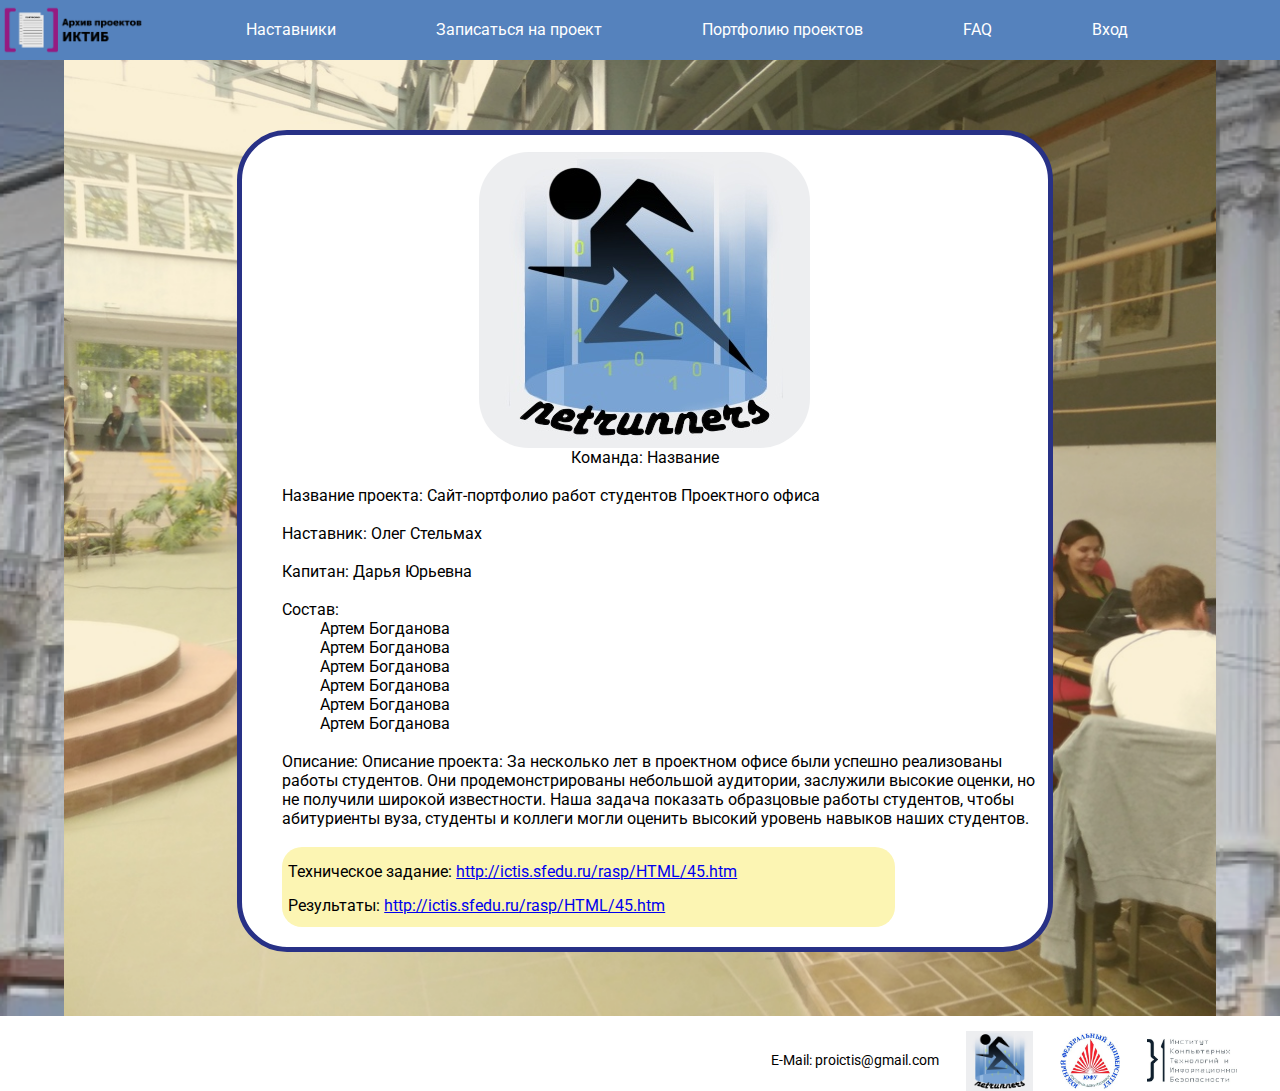
<file: ПРОК2/team.html>
<!DOCTYPE html>
<html lang="ru">
<head>
    <link rel="preconnect" href="https://fonts.gstatic.com">
    <link href="https://fonts.googleapis.com/css2?family=Roboto&display=swap" rel="stylesheet">
    <link rel="stylesheet" href="css/style.css">
    <meta charset="UTF-8">
    <meta http-equiv="X-UA-Compatible" content="IE=edge">
    <meta name="viewport" content="width=device-width, initial-scale=1.0">
    <title>Document</title>

</head>

<body>
    <header>
        <ul class="menu">
            <li class="menu_li menu_li_img"><a href="index.html"><img src="img/LOGONAH 1.png" class="li_img"></a></li>
            <li class="menu_li"><a href="nastavniki.html">Наставники</a></li>
            <li class="menu_li"><a href="table.html">Записаться на проект</a></li>
            <li class="menu_li"><a href="first1.html">Портфолию проектов </a></li>
            <li class="menu_li"><a href="FAQ.html">FAQ</a></li>
            <li class="menu_li"><a href="lichka.html">Вход</a></li>
        </ul>
        <div class="hamburger-menu">
            <a href="index.html" class="logo"> <img src="img/LOGONAH%201.png"></a>
            <input id="menu__toggle" type="checkbox" />
            <label class="menu__btn" for="menu__toggle">
                <span></span>
            </label>

            <ul class="menu__box">
                <li><a class="menu__item" href="first1.html">Портфолию проектов</a></li>
                <li><a class="menu__item" href="table.html">Запись на проекты</a></li>
                <li><a class="menu__item" href="nastavniki.html">Наставники</a></li>
                <li><a class="menu__item" href="FAQ.html">FAQ</a></li>
                <li><a class="menu__item" href="lichka.html">Вход</a></li>
            </ul>
        </div>
    </header>
    <div class="team_div">
        <div class="team_div_back">

            <div class="team_container">
                <div class="team_con">
                    <div class="img_team_div">
                        <img src="img/5mgnZA3Dn60.jpg" class="img_team">
                    </div>
                    <p style="text-align: center;"> Команда:
                        <script>
                            var name = "Название";
                            document.write(name);
                        </script>
                    </p><br />
                    <div class="Opis_komand">
                        <p>Название проекта:
                            <script>
                                var name = 'Сайт-портфолио работ студентов Проектного офиса';
                                document.write(name);
                            </script>
                        </p><br />
                        <p>Наставник:
                            <script>
                                var name = 'Олег Стельмах';
                                document.write(name);
                            </script>
                        </p><br />
                        <p>Капитан:
                            <script>
                                var name = 'Дарья Юрьевна';
                                document.write(name);
                            </script>
                        </p><br />
                        <p>Состав:
                        <div style="margin-left: 5%;">
                            <script>
                                let guestList = "Артем Богданова";
                                let guestList1 = "Артем Богданова";
                                let guestList2 = "Артем Богданова";
                                let guestList3 = "Артем Богданова";
                                let guestList4 = "Артем Богданова";
                                let guestList5 = "Артем Богданова";

                                document.write(guestList + "<br/>" + guestList1 + "<br/>" + guestList2 + "<br/>" + guestList3 + "<br/>" + guestList2 + "<br/>" + guestList2);
                            </script>
                        </div>
                        </p><br />

                        <p>
                            Описание:
                            <script>
                                var name = "Описание проекта: За несколько лет в проектном офисе были успешно реализованы работы студентов. Они продемонстрированы небольшой аудитории, заслужили высокие оценки, но не получили широкой известности. Наша задача показать образцовые работы студентов,  чтобы абитуриенты вуза, студенты и коллеги могли оценить высокий уровень навыков наших студентов.";
                                document.write(name);
                            </script>
                        </p><br />
                        <div class="team_opis_tex">
                            <p>Техническое задание: 
                            <a href="http://ictis.sfedu.ru/rasp/HTML/45.htm">http://ictis.sfedu.ru/rasp/HTML/45.htm</a></p>
                            <p>Результаты: <a href="http://ictis.sfedu.ru/rasp/HTML/45.htm">http://ictis.sfedu.ru/rasp/HTML/45.htm</a></p>
                        </div>
                    </div>
                </div>
            </div>
        </div>
    </div>
    <footer class="footer nas_footer">
        <ul>
            <li>
                <!--<p class="footer_contacts">Телефоны:<br /> +7 (905) 459-21-58<br /> +7(863) 218-40-00 <br /> +7(8634) 68-08-90 <br />доб. 30106 <br />E-Mail: proictis@gmail.com</p>-->
                <p class="footer_contacts">E-Mail: proictis@gmail.com</p>
            </li>
            <li>
                <a href="team.html"><img src="img/5mgnZA3Dn60.jpg" class="footer_img"></a>
            </li>
            <li>
                <a href="https://sfedu.ru/"><img src="img/SFEDU.jpg" class="footer_img"></a>
            </li>
            <li>
                <a href="http://ictis.sfedu.ru/"><img src="img/ictisLogo.jpg" class="footer_img"></a>
            </li>
        </ul>
    </footer>
</body>
</html>
</file>
<file: ПРОК2/css/style.css>
* {
    margin: 0;
    padding: 0;
}

body {
    font-family: 'Roboto', sans-serif;
}

header {
    height: 60px;
    width: 100%;
    background: #5582BD;

}

.menu {
    line-height: 60px;

    list-style: none;
}

.li_img {
    height: 50px;
}

.menu_li_img {

    margin-left: -50px;
    margin-top: 5px;
}

.menu a {
    text-decoration: none;
    color: white;
}

.menu_li {

    padding: 0 50px;
    float: left;
}


.index_fon{
    padding: 0;
    margin: 0;
    background: url('../img/J_qPVKBksVM.jpg');
    background-size: cover;
}
.index_fon_back{
    padding-top: 50px;
    position: relative;
}
.index_fon_back > * {
    position: relative;
    z-index: 2;
}
.index_fon_back::before {
    content: "";
    position: absolute;
    top: 0;
    left: 0;
    right: 0;
    bottom: 0;
    background: rgba(121, 121, 121, 0.7);
}
.index_fon_back h1{
    text-transform: uppercase;
    font-family: 'Orelega One', cursive;
    font-size: 65px;
    margin-left: 7%;
}
.slider_{
    padding-top: 50px;
    width: 90%;
    margin-left: 5%;
    display: flex;
    flex-direction: row;
    padding-bottom: 50px;
}
.slider_first{
    height: 300px;
    width: 60%;
}
.text_second{
    margin-left: 5%;
    width: 30%;
    text-align: center;
    font-weight: bold;
    font-size: 20px;
}
/* CЛАЙДЕР НА ГЛАВНОЙ */
.slider{
    max-width: 90%;
    /* Положение элемента устанавливается относительно его исходной позиции: */
    position: relative;
    /* Центрируем по горизонтали: */
    margin: auto;
    height: 300px;
}

/* Картинка масштабируется по отношению к родительскому элементу: */
.slider .item img {
    /* Элемент меняет размер так, чтобы заполнить блок и сохранить пропорции: */
    object-fit: cover;
    width: 100%;
    height: 300px;
}

/* Кнопки назад и вперёд: */
.slider .previous_slider, .slider .next_slider {
    /* Добавляет курсору иконку, когда тот оказывается над кнопкой: */
    cursor: pointer;
    /* Положение элемента задаётся относительно границ браузера: */
    position: absolute;
    top: 50%;
    width: auto;
    margin-top: -22px;
    padding: 16px;
    /* Оформление самих кнопок: */
    color: white;
    font-weight: bold;
    font-size: 16px;
    /* Плавное появление фона при наведении курсора: */
    transition: 0.6s ease;
    /* Скругление границ: */
    border-radius: 0 3px 3px 0;
}
.slider .next_slider {
    right: 0;
    border-radius: 3px 0 0 3px;
}

/* При наведении курсора на кнопки добавляем фон кнопок: */
.slider .previous_slider:hover,
.slider .next_slider:hover {
    background-color: rgba(0, 0, 0, 0.2);
}

/* Анимация слайдов: */
.slider .item {
    animation-name: fade;
    animation-duration: 1.5s;
}
@keyframes fade {
    /* Устанавливаем и изменяем степень прозрачности: */
    from {
        opacity: 0.4
    }
    to {
        opacity: 1
    }
}
/* КОНЕЦ СЛАЙДЕРА */
.footer {
    /*margin-top: 15%;*/
    margin-left: 55%;
    padding-top: 15px;
    padding-bottom: 10px;
    margin-top: auto;
}

.hamburger-menu {
    display: none;
}

.footer_div {}

.footer ul {
    margin-left: 7%;
}

.footer ul li {
    margin-left: 5%;
    float: left;
    list-style: none;
}

.footer_img_last {}

.Mob_TAb {
    display: none;
}

.page {
    overflow: hidden;
    display: flex;
    flex-direction: column;
    min-height: 100vh;

}

.menu_li_poisk {
    margin-right: 5%;
    float: left;
}

.menu_li_poisk input {
    height: 30px;
    border-radius: 15px;
}

.nas {
    background: url('../img/qtPz0qNj1YU21.png');
    background-size: cover;
}

.NAS_P {
    padding-bottom: 30px;
}

.NAS_P form {
    position: relative;
    width: 80%;
    margin-left: 10%;
    border-radius: 20px;
}

.NAS_P input, button {
    border: none;
    outline: none;
    border-radius: 3px;
}

.NAS_P input {
    width: 100%;
    height: 42px;
    opacity: 0.8;
    padding-left: 15px;
}

.NAS_P button {
    height: 26px;
    width: 26px;
    position: absolute;
    top: 8px;
    right: 8px;
    background: none;
    opacity: 0.8;
    cursor: pointer;
}

.NAS_P button:before {
    content: "\f002";
    font-family: FontAwesome;
    color: gray;
    
    font-size: 20px;
    font-weight: bold;

}

.NAS_P_in {
    width: 80%;
    margin-left: 10%;
    height: 50px;
    border-radius: 20px;
}

.nas_back {
    position: relative;
    width: 90%;
    margin-left: 5%;
    background: url('../img/54vqUAPPfi4.jpg');
    background-size: cover;
    /*height: 567px;*/
}

.nas_back > * {
    position: relative;
    z-index: 2;
}

.nas_back::before {
    content: "";
    position: absolute;
    top: 0;
    left: 0;
    right: 0;
    bottom: 0;
    background: rgba(230, 178, 47, 0.2);
    /*background: rgba(0,0,0,.8);*/
    z-index: 1;
}

.blabla {
    padding-top: 60px;
    padding-bottom: 60px;

}

.nas_li_ul {
    list-style: none;
    background-color: #fff;
    opacity: 0.9;
}

.nas_ul {
    padding-top: 30px;
    display: flex;
    flex-direction: row;
    justify-content: space-around;
}

.nas_li {
    
    box-shadow: 5px 5px 4px rgba(0, 0, 0, 0.25), inset 5px 5px 4px rgba(0, 0, 0, 0.25);
    width: 300px;
    list-style: none;
    float: left;


}

.nas_li img {
    width: 160px;
    height: 160px;
    margin-top: 10%;
    margin-left: 70px;
    border-radius: 50%;
}

.nas_name {
    margin-top: 5%;
    text-align: center;

}

.nas_opisanie {
    text-align: center;
    margin-top: 5%;
    margin-left: 5%;
}

.nas_kontact {
    margin-top: 5%;
    text-align: center;
}


.nas_footer {}

.footer_contacts {
    padding-top: 21.5px;
    font-size: 14px;
}

.footer_img {
    /*width: 80px;
    height: 80px;*/
    display: flex;
    height: 60px;
    
}
.footer_img img {
    width: 60px;
    height: auto;
}



.team_div {

    background: url('../img/qtPz0qNj1YU21.png');
    background-size: cover;



}

.team_div_back {
    padding-top: 1%;
    padding-bottom: 5%;
    position: relative;
    width: 90%;
    margin-left: 5%;
    background: url('../img/54vqUAPPfi4.jpg');
    background-size: cover;
}

.team_div_back > * {
    position: relative;
    z-index: 2;
}

.team_div_back::before {
    content: "";
    position: absolute;
    top: 0;
    left: 0;
    right: 0;
    bottom: 0;
    z-index: 1;
    background: rgba(230, 178, 47, 0.2);
}

.team_container {
    position: relative;
    background: #FFFFFF;
    border: 5px solid #283186;
    border-radius: 50px;
    width: 70%;
    margin-left: 15%;
    margin-top: 5%;

}

.team_opis_tex {
    background: #FCF5B3;
    width: 80%;
    height: 80px;
    border-radius: 20px;
    margin-bottom: 20px;
}

.team_opis_tex p {
    margin-left: 1%;
    padding-top: 15px;
}

.team_con {}

.team_footer {
    padding-top: 20px;
}

.img_team_div {
    border-radius: 50%;
}

.img_team {
    border-radius: 50px;
    display: block;
    margin-left: auto;
    margin-right: auto;
    margin-top: 2%;
}

.Opis_komand {
    margin-left: 5%;
}

.wrapper {
    border-radius: 20px;
    padding-top: 50px;
    padding-bottom: 50px;
    margin-left: 15%;
}

.accordion__title::marker {
    display: none !important;
}

.accordion {
    max-width: 80%;

    overflow: hidden;
}

.accordion__title {
    text-transform: uppercase;

    text-align: left;
    background: #D0E0E9;

    outline: none;
    cursor: pointer;
    padding: 10px 40px 10px 20px;
    transition: .3s all;
    position: relative;
    border-radius: 20px;
}

.accordion__title:hover {
    background-color: #98bbcf;
}

.accordion__title::after {
    display: block;
    content: '▼';
    position: absolute;
    left: 95%;
    top: 50%;
    transform: translateY(-50%);
    transition: 0.5s all;
    border-radius: 20px;
}

.accordion__body {
    padding: 2%;
    border: 2px solid #364168;
    border-radius: 20px;
}

.accordion__item {
    background: rgba(255, 255, 255, 0.8);
    border-radius: 20px;
    margin: 2% 0px 0px 0px;
    /*background: linear-gradient(180deg, #DCF2FF 0%, rgba(255, 255, 255, 0) 100%);*/

}

.faq_question {
    border-radius: 20px;
    border: 1px solid gray;
    width: 90%;
    margin-left: 5%;
    background: rgba(255, 255, 255, 0.8);
}

.faq_question h2 {
    padding-top: 10px;
    padding-bottom: 20px;
    text-align: center;
}

.faq_question p {
    padding-top: 5px;
    margin-left: 5%;
    padding-bottom: 10px;
}

.faq_form_input {
    font-size: 16px;
    padding-left: 10px;
    padding-top: 10px;
    width: 90%;
    height: 100px;
    margin-left: 5%;
    border-radius: 20px;
    background: #D0E0E9;
}

.faq_form {
    padding-bottom: 20px;
}

.faq_input {
    padding-left: 10px;
    background: #D0E0E9;
    margin-left: 5%;
    width: 90%;
    border-radius: 20px;
    border: 1px solid gray;
    height: 30px;
}

.accordion__item[open] .accordion__title::after {
    transform: translateY(-50%) rotate(180deg);
}

.faq_fon {
    background: url('../img/qtPz0qNj1YU21.png');
    background-size: cover;
}

.faq_fon_con {
    position: relative;
    width: 90%;
    margin-left: 5%;
    background: url('../img/54vqUAPPfi4.jpg');
    background-size: cover;
    padding-bottom: 50px;
}

.faq_fon_con > * {
    position: relative;
    z-index: 2;
}

.faq_fon_con::before {
    content: "";
    position: absolute;
    top: 0;
    left: 0;
    right: 0;
    bottom: 0;
    background: rgba(230, 178, 47, 0.2);
    z-index: 1;
}

.TeXtnis p {
    margin-left: 72%;
    margin-top: 2%;
}

.TeXt p {
    margin-left: 10%;
}

.table_fon {
    background: url('../img/qtPz0qNj1YU21.png');
    background-size: cover;
}

.table_fon_fon {
    width: 90%;
    margin-left: 5%;
    position: relative;
    background: url('../img/54vqUAPPfi4.jpg');
    background-size: cover;
    padding-bottom: 5%;
}

.table_fon_fon > * {
    position: relative;
    z-index: 2;
}

.table_fon_fon::before {
    content: "";
    position: absolute;
    top: 0;
    left: 0;
    right: 0;
    bottom: 0;
    background: rgba(230, 178, 47, 0.2);
}

.info_table {
    padding-top: 100px;
    padding-bottom: 20px;
}

.div_table {
    background: #fff;
    width: 80%;
    border-radius: 10px;
    margin-left: 10%;
    border: 2px solid #364168;
    box-shadow: 4px 4px 3px #364168;

}

.first_paragraph {
    padding-top: 10px;
    padding-bottom: 10px;
    width: 70%;
    text-align: center;
    border-right: 1px solid black;
    border-bottom: 1px solid black;
}

.second_paragraph {
    padding-top: 10px;
    padding-bottom: 10px;
    width: 20%;
    text-align: center;
    border-bottom: 1px solid black;
    border-right: 1px solid black;
}

.third_paragraph {
    padding-top: 10px;
    padding-bottom: 10px;
    width: 10%;
    text-align: center;
    border-bottom: 1px solid black;
}

.table__ {
    width: 100%;
}

.lichka_con_fon {
    position: relative;
    width: 90%;
    margin-left: 5%;
    background: url('../img/54vqUAPPfi4.jpg');
    background-size: cover;
}

.lichka_con_fon > * {
    position: relative;
    z-index: 2;
}

.lichka_con_fon::before {
    content: "";
    position: absolute;
    top: 0;
    left: 0;
    right: 0;
    bottom: 0;
    background: rgba(230, 178, 47, 0.2);
    z-index: 1;
}

.lichka_con {
    background: url('../img/qtPz0qNj1YU21.png');
    background-size: cover;
}

.profil {
    display: flex;
    flex-direction: row;
    width: 90%;
    margin-left: 5%;
    background: rgba(255, 255, 255, 0.8);
    box-sizing: border-box;
    box-shadow: 0px 4px 4px rgba(0, 0, 0, 0.25);
    border-radius: 20px;
    border: 1px solid black;
}

.profil_con {
    padding-top: 50px;
    padding-bottom: 50px;

}

.profil_first_col {
    width: 40%;
    display: flex;
    flex-direction: column;
}

.profil_second_col {
    width: 60%;
    display: flex;
    flex-direction: column;
}

.profil_img {
    padding-top: 40px;

    padding-bottom: 50px;
    width: 100%;
    border-bottom: 1px solid black;
    border-right: 1px solid black;
}

.profil_img img {
    margin-left: 108.5px;

    border-radius: 50%;
}

.profli_person {
    width: 100%;
    text-align: center;
    border-right: 1px solid black;

}

.profli_person h3 {
    padding-top: 20px;
}

.profli_person p {
    padding-top: 10px;
}

.profil_my_projects {
    border-bottom: 1px solid black;
}

.profil_my_projects h1 {
    padding-top: 10px;
    padding-bottom: 10px;
    margin-left: 4%;
}

.profil_proj {
    border-bottom: 1px solid black;
}

.profil_proj p {
    padding-top: 7.2px;
    padding-bottom: 3px;
    margin-left: 4%;
}

.portfolio_con {
    background: url('../img/qtPz0qNj1YU21.png');
    background-size: cover;
}

.portfolio_con_back {
    position: relative;
    width: 90%;
    margin-left: 5%;
    background: url('../img/54vqUAPPfi4.jpg');
    background-size: cover;
}

.portfolio_con_back > * {
    position: relative;
    z-index: 2;
}

.portfolio_con_back::before {
    content: "";
    position: absolute;
    top: 0;
    left: 0;
    right: 0;
    bottom: 0;
    background: rgba(240, 206, 120, 0.9);
    z-index: 1;
}

.portfolio_form {
    padding-top: 50px;
    padding-bottom: 10px;
}

.portfolio_select {
    margin-left: 10%;
    margin-bottom: 20px;
}

.portfolio_spisok {}

.portfolio_first_row {
    display: flex;
    flex-direction: row;
}

.portfolio_spisok_con {
    position: relative;
    margin-left: 60px;
    border-radius: 30px;
    width: 300px;
    height: 200px;
    background: url('../img/qtPz0qNj1YU2.png');
    color: white;
    text-align: center;
}
.portfolio_spisok_con::before{
    content: "";
    position: absolute;
    top: 0;
    left: 0;
    right: 0;
    bottom: 0;
    background: rgba(255, 255, 255, 0.5);
    border-radius: 30px;
    z-index: 1;
}
.portfolio_spisok_con > * {
    position: relative;
    z-index: 2;
}
.portfolio_spisok_con p {
    color: black;
    position: absolute;
    top: 50%;
    transform: translate(0, -50%);
}

.second_row_por {
    margin-top: 50px;
}

.third_con_por {
    margin-bottom: 50px;
}

.nas_table {
    background: url('../img/qtPz0qNj1YU21.png');
    background-size: cover;
}

.nas_table_fon {
    position: relative;
    width: 90%;
    margin-left: 5%;
    background: url('../img/54vqUAPPfi4.jpg');
    background-size: cover;
    padding-bottom: 50px;
}

.nas_table_fon > * {
    position: relative;
    z-index: 2;
}

.nas_table_fon::before {
    content: "";
    position: absolute;
    top: 0;
    left: 0;
    right: 0;
    bottom: 0;
    background: rgba(230, 178, 47, 0.2);
    z-index: 1;
}

.nas_lich_table {
    padding-top: 50px;
    width: 80%;
    margin-left: 10%;
    display: flex;
    flex-direction: row;

}

.nas_lich_first_col {
    width: 50%;
    background-color: #fff;
    text-align: center;
}

.nas_lich_photo {
    border-top: 1px solid gray;
    border-left: 1px solid gray;
    border-right: 1px solid gray;
    padding-top: 20px;
    padding-bottom: 20px;
}

.nas_lich_photo_img {
    border-radius: 50%;

}

.nas_lich_hello {
    border-left: 1px solid gray;
    border-right: 1px solid gray;
    padding-bottom: 20px;
    font-weight: bold;
}

.nas_lich_opis {
    border-left: 1px solid gray;
    border-right: 1px solid gray;
    border-bottom: 1px solid gray;
    opacity: 0.8;
    padding-bottom: 30px;
}

.nas_lich_con_h_c {
    display: flex;
    flex-direction: row;
}

.nas_lich_h {
    border-bottom: 1px solid gray;
    border-left: 1px solid gray;
    border-right: 1px solid gray;
    width: 50%;
}

.nas_lich_h img {
    width: 50px;
    height: 50px;
    margin-left: 30px;
}

.nas_lich_c {
    border-bottom: 1px solid gray;
    border-right: 1px solid gray;
    width: 50%;
}

.nas_lich_c li {
    list-style: none;
}

.nas_lcih_second_col {
    width: 50%;
    background-color: #fff;
    border-bottom: 1px solid gray;
    border-right: 1px solid gray;
    border-top: 1px solid gray;
    text-align: center;

}

.nas_lich_name {
    padding-top: 10px;
    padding-bottom: 10px;
}

.nas_lich_opis_name {
    padding-top: 10px;
    padding-bottom: 10px;
    opacity: 0.8;
    border-bottom: 1px solid gray;
}

.headerN {
    position: fixed;
    width: 100%;
    top: 0;
    left: 0;
    z-index: 50;

}

.Hlich_col_name {
    display: none;
}

.TEL {
    display: none;
}


@media screen and (min-width: 1680px) {
    header {
        font-size: 25px;
        height: 80px;
        width: 100%;
        background: #5582BD;

    }
    .slider_{
        padding-bottom: 150px;
    }
    .slider{
        height: 500px;
        
    }
    .slider .item img {
        /* Элемент меняет размер так, чтобы заполнить блок и сохранить пропорции: */
        object-fit: cover;
        width: 100%;
        height: 500px;
    }
    .slider_first{
        height: 500px;
        width: 60%;
    }
    .text_second{
        margin-left: 5%;
        width: 30%;
        text-align: center;
        font-weight: bold;
        font-size: 26px;
    }
    .text_second p{
        margin-top: 50px;
        line-height: 40px;
    }

    .menu {
        line-height: 80px;

        list-style: none;
    }

    .li_img {
        height: 50px;
    }

    .menu_li_img {

        margin-left: -50px;
        margin-top: 15px;
    }

    .menu a {
        text-decoration: none;
        color: #fff;
    }

    .menu_li {

        padding: 0 65px;
        float: left;
    }

    .nas {
        background: url('../img/qtPz0qNj1YU21.png');
        background-size: cover;
    }

    .NAS_P {
        padding-bottom: 30px;
    }

    .NAS_P_in {
        width: 80%;
        margin-left: 10%;
        height: 60px;
        border-radius: 20px;

    }

    .nas_back {
        position: relative;
        width: 90%;
        margin-left: 5%;
        background: url('../img/54vqUAPPfi4.jpg');
        background-size: cover;
        /*height: 567px;*/
    }

    .nas_back > * {
        position: relative;
        z-index: 2;
    }

    .nas_back::before {
        content: "";
        position: absolute;
        top: 0;
        left: 0;
        right: 0;
        bottom: 0;
        background: rgba(230, 178, 47, 0.2);
        /*background: rgba(0,0,0,.8);*/
        z-index: 1;
    }

    .blabla {
        padding-top: 60px;
        padding-bottom: 60px;

    }

    .nas_li_ul {
        list-style: none;
        background-color: #fff;
    }

    .nas_ul {
        display: flex;
        flex-direction: row;
    }

    .nas_li {
        margin-left: 0%;
        box-shadow: 5px 5px 4px rgba(0, 0, 0, 0.25), inset 5px 5px 4px rgba(0, 0, 0, 0.25);
        width: 400px;

        list-style: none;
        float: left;


    }

    .nas_li img {
        width: 300px;
        height: 300px;
        margin-top: 10%;
        margin-left: 50px;
        border-radius: 50%;
    }

    .nas_name {
        font-size: 28px;
        margin-top: 5%;
        text-align: center;

    }

    .nas_opisanie {
        font-size: 26px;
        text-align: center;
        margin-top: 5%;
        margin-left: 5%;
    }

    .nas_kontact {
        font-size: 26px;
        margin-top: 5%;
        text-align: center;
    }

    .nas_table {
        background: url('../img/qtPz0qNj1YU2.png');
        background-size: cover;
    }

    .nas_table_fon {
        position: relative;
        width: 90%;
        margin-left: 5%;
        background: url('../img/54vqUAPPfi4.jpg');
        background-size: cover;
        padding-bottom: 50px;
    }

    .nas_table_fon > * {
        position: relative;
        z-index: 2;
    }

    .nas_table_fon::before {
        content: "";
        position: absolute;
        top: 0;
        left: 0;
        right: 0;
        bottom: 0;
        background: rgba(230, 178, 47, 0.2);
        z-index: 1;
    }

    .nas_lich_table {
        padding-top: 50px;
        width: 80%;
        margin-left: 10%;
        display: flex;
        flex-direction: row;

    }

    .nas_lich_first_col {
        width: 50%;
        background-color: #fff;
        text-align: center;
    }

    .nas_lich_photo {
        border-top: 1px solid gray;
        border-left: 1px solid gray;
        border-right: 1px solid gray;
        padding-top: 30px;
        padding-bottom: 30px;
    }

    .nas_lich_photo_img {
        border-radius: 50%;
        width: 300px;
        height: 300px;

    }

    .nas_lich_hello {
        font-size: 25px;
        border-left: 1px solid gray;
        border-right: 1px solid gray;
        padding-bottom: 20px;
        font-weight: bold;
    }

    .nas_lich_opis {
        font-size: 25px;
        border-left: 1px solid gray;
        border-right: 1px solid gray;
        border-bottom: 1px solid gray;
        opacity: 0.8;
        padding-bottom: 30px;
    }

    .nas_lich_con_h_c {
        display: flex;
        flex-direction: row;
    }

    .nas_lich_h {
        border-bottom: 1px solid gray;
        border-left: 1px solid gray;
        border-right: 1px solid gray;
        width: 50%;
    }

    .nas_lich_h img {
        width: 100px;
        height: 100px;

    }

    .nas_lich_c {
        font-size: 22px;
        border-bottom: 1px solid gray;
        border-right: 1px solid gray;
        width: 50%;
    }

    .nas_lich_c li {
        padding-top: 30px;
        list-style: none;
    }

    .nas_lcih_second_col {
        font-size: 25px;
        width: 50%;
        background-color: #fff;
        border-bottom: 1px solid gray;
        border-right: 1px solid gray;
        border-top: 1px solid gray;
        text-align: center;

    }

    .nas_lich_name {
        padding-top: 10px;
        padding-bottom: 10px;
    }

    .nas_lich_opis_name {
        padding-top: 10px;
        padding-bottom: 10px;
        opacity: 0.8;
        border-bottom: 1px solid gray;
    }

    .footer {
        font-size: 19px;
        /*margin-top: 15%;*/
        margin-left: 64%;
        margin-top: auto;
    }

    .faq_footer {
        margin-left: 70%;
    }

    .info_table {
        padding-top: 120px;
        padding-bottom: 50px;
    }

    .div_table {
        background: #fff;
        width: 80%;
        border-radius: 10px;
        margin-left: 10%;
        border: 2px solid #364168;
        box-shadow: 4px 4px 3px #364168;

    }

    .first_paragraph {
        font-size: 26px;
        padding-top: 20px;
        padding-bottom: 20px;
        width: 70%;
        text-align: center;
        border-right: 1px solid black;
        border-bottom: 1px solid black;
    }

    .second_paragraph {
        font-size: 26px;
        padding-top: 10px;
        padding-bottom: 10px;
        width: 20%;
        text-align: center;
        border-bottom: 1px solid black;
        border-right: 1px solid black;
    }

    .third_paragraph {
        font-size: 26px;
        padding-top: 10px;
        padding-bottom: 10px;
        width: 10%;
        text-align: center;
        border-bottom: 1px solid black;
    }

    .portfolio_form {
        padding-top: 50px;
        padding-bottom: 10px;
    }

    .portfolio_select {
        margin-left: 10%;
        margin-bottom: 20px;
    }

    .portfolio_spisok {}

    .portfolio_first_row {
        display: flex;
        flex-direction: row;
    }

    .portfolio_spisok_con {
        font-size: 26px;
        margin-left: 80px;
        border-radius: 30px;
        width: 400px;
        height: 250px;
        
        text-align: center;
    }

    .portfolio_spisok_con p {
        top: 50%;
        transform: translate(0, -50%);

    }

    .second_row_por {
        margin-top: 50px;
    }

    .third_con_por {
        margin-bottom: 50px;
    }
    .profil_con {
        padding-top: 150px;
        padding-bottom: 150px;
    }
    .profil_img {
        padding-top: 40px;

        padding-bottom: 50px;
        width: 100%;
        border-bottom: 1px solid black;
        border-right: 1px solid black;
    }

    .profil_img img {
        margin-left: 122.5px;
        width: 300px;
        height: 300px;
        border-radius: 50%;
    }

    .profli_person {
        width: 100%;
        text-align: center;
        border-right: 1px solid black;

    }

    .profli_person h3 {
        font-size: 30px;
        padding-top: 25px;
    }

    .profli_person p {
        font-size: 28px;
        padding-top: 20px;
        
    }

    .profil_my_projects {
        font-size: 28px;
        border-bottom: 1px solid black;
    }

    .profil_my_projects h1 {
        padding-top: 10px;
        padding-bottom: 10px;
        margin-left: 4%;
    }

    .profil_proj {
        font-size: 25px;
        border-bottom: 1px solid black;
    }

    .profil_proj p {
        padding-top: 7.2px;
        padding-bottom: 3px;
        margin-left: 4%;
    }

    .team_container {
        position: relative;
        background: #FFFFFF;
        border: 5px solid #283186;
        border-radius: 50px;
        width: 70%;
        margin-left: 15%;
        margin-top: 2%;

    }

    .team_opis_tex {
        background: #FCF5B3;
        width: 80%;
        height: 100px;
        border-radius: 20px;
        margin-bottom: 40px;
    }

    .team_opis_tex p {
        margin-left: 5%;
        padding-top: 15px;
    }

    .team_con {
        font-size: 26px;
    }

    .team_footer {
        padding-top: 20px;
    }

    .img_team_div {
        border-radius: 50%;
    }

    .img_team {
        border-radius: 50px;
        display: block;
        margin-left: auto;
        margin-right: auto;
        margin-top: 5%;
    }

    .wrapper {
        border-radius: 20px;
        padding-top: 50px;
        padding-bottom: 50px;
        margin-left: 10%;
        font-size: 26px;
    }

    summary::marker {
        display: none;
    }

    .accordion {
        max-width: 80%;

        overflow: hidden;
    }

    .accordion__title {
        text-transform: uppercase;

        text-align: left;
        background: #D0E0E9;

        outline: none;
        cursor: pointer;
        padding: 10px 40px 10px 20px;
        transition: .3s all;
        position: relative;
        border-radius: 20px;
    }

    .accordion__title:hover {
        background-color: #98bbcf;
    }

    .accordion__title::after {
        display: block;
        content: '▼';
        position: absolute;
        left: 96%;
        top: 50%;
        transform: translateY(-50%);
        transition: 0.5s all;
        border-radius: 20px;
    }

    .accordion__body {
        padding: 2%;
        border: 2px solid #364168;
        border-radius: 20px;
    }

    .accordion__item {
        background: #fff;
        border-radius: 20px;
        margin: 2% 0px 0px 0px;
        /*background: linear-gradient(180deg, #DCF2FF 0%, rgba(255, 255, 255, 0) 100%);*/

    }

    .faq_question {
        font-size: 26px;
        border-radius: 20px;
        border: 1px solid gray;
        width: 90%;
        margin-left: 5%;
        background-color: #fff;
    }

    .faq_question h2 {
        padding-top: 10px;
        padding-bottom: 20px;
        text-align: center;
    }

    .faq_question p {
        padding-top: 5px;
        margin-left: 5%;
        padding-bottom: 10px;
    }

    .faq_form_input {
        width: 90%;
        height: 150px;
        margin-left: 5%;
        border-radius: 20px;
        background: #D0E0E9;
    }

    .faq_form {
        padding-bottom: 20px;
    }

    .faq_input {
        background: #D0E0E9;
        margin-left: 5%;
        width: 90%;
        border-radius: 20px;
        border: 1px solid gray;
        height: 50px;
    }

    .accordion__item[open] .accordion__title::after {
        transform: translateY(-50%) rotate(180deg);
    }

    .faq_fon {
        background: url('../img/qtPz0qNj1YU21.png');
        background-size: cover;
    }

    .faq_fon_con {
        position: relative;
        width: 90%;
        margin-left: 5%;
        background: url('../img/54vqUAPPfi4.jpg');
        background-size: cover;
        padding-bottom: 50px;
    }

    .faq_fon_con > * {
        position: relative;
        z-index: 2;
    }

    .faq_fon_con::before {
        content: "";
        position: absolute;
        top: 0;
        left: 0;
        right: 0;
        bottom: 0;
        background: rgba(230, 178, 47, 0.2);
        z-index: 1;
    }
    .profil_img {
        padding-top: 40px;
    
        padding-bottom: 50px;
        width: 100%;
        border-bottom: 1px solid black;
        border-right: 1px solid black;
    }
    
    
}
@media screen and (min-width: 1920px) {
    header {
        font-size: 25px;
        height: 80px;
        width: 100%;
        background: #5582BD;

    }
    .slider_{
        padding-bottom: 150px;
    }
    .slider{
        height: 500px;
        
    }
    .slider .item img {
        /* Элемент меняет размер так, чтобы заполнить блок и сохранить пропорции: */
        object-fit: cover;
        width: 100%;
        height: 500px;
    }
    .slider_first{
        height: 500px;
        width: 60%;
    }
    .text_second{
        margin-left: 5%;
        width: 30%;
        text-align: center;
        font-weight: bold;
        font-size: 30px;
    }
    .text_second p{
        margin-top: 50px;
        line-height: 40px;
    }

    .menu {
        line-height: 80px;

        list-style: none;
    }

    .li_img {
        height: 50px;
    }

    .menu_li_img {

        margin-left: -50px;
        margin-top: 15px;
    }

    .menu a {
        text-decoration: none;
        color: #fff;
    }

    .menu_li {

        padding: 0 85px;
        float: left;
    }

    .nas {
        background: url('../img/qtPz0qNj1YU21.png');
        background-size: cover;
    }

    .NAS_P {
        padding-bottom: 30px;
    }

    .NAS_P_in {
        width: 80%;
        margin-left: 10%;
        height: 60px;
        border-radius: 20px;

    }

    .nas_back {
        position: relative;
        width: 90%;
        margin-left: 5%;
        background: url('../img/54vqUAPPfi4.jpg');
        background-size: cover;
        /*height: 567px;*/
    }

    .nas_back > * {
        position: relative;
        z-index: 2;
    }

    .nas_back::before {
        content: "";
        position: absolute;
        top: 0;
        left: 0;
        right: 0;
        bottom: 0;
        background: rgba(230, 178, 47, 0.2);
        /*background: rgba(0,0,0,.8);*/
        z-index: 1;
    }

    .blabla {
        padding-top: 60px;
        padding-bottom: 60px;

    }

    .nas_li_ul {
        list-style: none;
        background-color: #fff;
        padding-bottom: 20px;
    }

    .nas_ul {
        display: flex;
        flex-direction: row;
    }

    .nas_li {
        margin-left: 0%;
        box-shadow: 5px 5px 4px rgba(0, 0, 0, 0.25), inset 5px 5px 4px rgba(0, 0, 0, 0.25);
        width: 400px;
        
        list-style: none;
        float: left;


    }

    .nas_li img {
        width: 300px;
        height: 300px;
        margin-top: 10%;
        margin-left: 50px;
        border-radius: 50%;
    }

    .nas_name {
        font-size: 28px;
        margin-top: 5%;
        text-align: center;

    }

    .nas_opisanie {
        font-size: 26px;
        text-align: center;
        margin-top: 5%;
        margin-left: 5%;
    }

    .nas_kontact {
        font-size: 26px;
        margin-top: 5%;
        text-align: center;
    }

    .nas_table {
        background: url('../img/qtPz0qNj1YU21.png');
        background-size: cover;
    }

    .nas_table_fon {
        position: relative;
        width: 90%;
        margin-left: 5%;
        background: url('../img/54vqUAPPfi4.jpg');
        background-size: cover;
        padding-bottom: 50px;
    }

    .nas_table_fon > * {
        position: relative;
        z-index: 2;
    }

    .nas_table_fon::before {
        content: "";
        position: absolute;
        top: 0;
        left: 0;
        right: 0;
        bottom: 0;
        background: rgba(230, 178, 47, 0.2);
        z-index: 1;
    }

    .nas_lich_table {
        padding-top: 50px;
        width: 80%;
        margin-left: 10%;
        display: flex;
        flex-direction: row;
        padding-bottom: 50px;
    }

    .nas_lich_first_col {
        width: 50%;
        background-color: #fff;
        text-align: center;
    }

    .nas_lich_photo {
        border-top: 1px solid gray;
        border-left: 1px solid gray;
        border-right: 1px solid gray;
        padding-top: 30px;
        padding-bottom: 30px;
    }

    .nas_lich_photo_img {
        border-radius: 50%;
        width: 300px;
        height: 300px;

    }

    .nas_lich_hello {
        font-size: 25px;
        border-left: 1px solid gray;
        border-right: 1px solid gray;
        padding-bottom: 20px;
        font-weight: bold;
    }

    .nas_lich_opis {
        font-size: 25px;
        border-left: 1px solid gray;
        border-right: 1px solid gray;
        border-bottom: 1px solid gray;
        opacity: 0.8;
        padding-bottom: 30px;
    }

    .nas_lich_con_h_c {
        display: flex;
        flex-direction: row;
    }

    .nas_lich_h {
        border-bottom: 1px solid gray;
        border-left: 1px solid gray;
        border-right: 1px solid gray;
        width: 50%;
    }

    .nas_lich_h img {
        width: 100px;
        height: 100px;

    }

    .nas_lich_c {
        font-size: 22px;
        border-bottom: 1px solid gray;
        border-right: 1px solid gray;
        width: 50%;
    }

    .nas_lich_c li {
        padding-top: 30px;
        list-style: none;
    }

    .nas_lcih_second_col {
        font-size: 25px;
        width: 50%;
        background-color: #fff;
        border-bottom: 1px solid gray;
        border-right: 1px solid gray;
        border-top: 1px solid gray;
        text-align: center;

    }

    .nas_lich_name {
        padding-top: 10px;
        padding-bottom: 10px;
    }

    .nas_lich_opis_name {
        padding-top: 10px;
        padding-bottom: 10px;
        opacity: 0.8;
        border-bottom: 1px solid gray;
    }

    .footer {
        font-size: 22px;
        /*margin-top: 15%;*/
        margin-left: 70%;
        margin-top: auto;
    }

    .faq_footer {
        margin-left: 70%;
    }

    .info_table {
        padding-top: 120px;
        padding-bottom: 50px;
    }

    .div_table {
        background: #fff;
        width: 80%;
        border-radius: 10px;
        margin-left: 10%;
        border: 2px solid #364168;
        box-shadow: 4px 4px 3px #364168;

    }

    .first_paragraph {
        font-size: 26px;
        padding-top: 20px;
        padding-bottom: 20px;
        width: 70%;
        text-align: center;
        border-right: 1px solid black;
        border-bottom: 1px solid black;
    }

    .second_paragraph {
        font-size: 26px;
        padding-top: 10px;
        padding-bottom: 10px;
        width: 20%;
        text-align: center;
        border-bottom: 1px solid black;
        border-right: 1px solid black;
    }

    .third_paragraph {
        font-size: 26px;
        padding-top: 10px;
        padding-bottom: 10px;
        width: 10%;
        text-align: center;
        border-bottom: 1px solid black;
    }

    .portfolio_form {
        padding-top: 50px;
        padding-bottom: 10px;
    }

    .portfolio_select {
        margin-left: 10%;
        margin-bottom: 20px;
    }

    .portfolio_spisok {}

    .portfolio_first_row {
        display: flex;
        flex-direction: row;
    }

    .portfolio_spisok_con {
        font-size: 26px;
        margin-left: 60px;
        border-radius: 30px;
        width: 500px;
        height: 250px;
        
        text-align: center;
        margin-bottom: 20px;
    }

    .portfolio_spisok_con p {
       top: 50%;
       transform: translate(0, -50%);
    }

    .second_row_por {
        margin-top: 50px;
    }

    .third_con_por {
        margin-bottom: 50px;
    }

    .profil_img {
        padding-top: 40px;

        padding-bottom: 50px;
        width: 100%;
        border-bottom: 1px solid black;
        border-right: 1px solid black;
    }

    .profil_img img {
        margin-left: 239.203px;
        width: 300px;
        height: 300px;
        border-radius: 50%;
    }

    .profli_person {
        width: 100%;
        text-align: center;
        border-right: 1px solid black;

    }

    .profli_person h3 {
        font-size: 28px;
        padding-top: 20px;
    }

    .profli_person p {
        font-size: 26px;
        padding-top: 10px;
    }

    .profil_my_projects {
        font-size: 28px;
        border-bottom: 1px solid black;
    }

    .profil_my_projects h1 {
        padding-top: 10px;
        padding-bottom: 10px;
        margin-left: 4%;
    }

    .profil_proj {
        font-size: 25px;
        border-bottom: 1px solid black;
    }

    .profil_proj p {
        padding-top: 7.2px;
        padding-bottom: 3px;
        margin-left: 4%;
    }

    .team_container {
        position: relative;
        background: #FFFFFF;
        border: 5px solid #283186;
        border-radius: 50px;
        width: 70%;
        margin-left: 15%;
        margin-top: 2%;

    }

    .team_opis_tex {
        background: #FCF5B3;
        width: 80%;
        height: 100px;
        border-radius: 20px;
        margin-bottom: 40px;
    }

    .team_opis_tex p {
        margin-left: 5%;
        padding-top: 15px;
    }

    .team_con {
        font-size: 26px;
    }

    .team_footer {
        padding-top: 20px;
    }

    .img_team_div {
        border-radius: 50%;
    }

    .img_team {
        border-radius: 50px;
        display: block;
        margin-left: auto;
        margin-right: auto;
        margin-top: 5%;
    }

    .wrapper {
        border-radius: 20px;
        padding-top: 50px;
        padding-bottom: 50px;
        margin-left: 16%;
        font-size: 26px;
    }

    summary::marker {
        display: none;
    }

    .accordion {
        max-width: 80%;

        overflow: hidden;
    }

    .accordion__title {
        text-transform: uppercase;

        text-align: left;
        background: #D0E0E9;

        outline: none;
        cursor: pointer;
        padding: 10px 40px 10px 20px;
        transition: .3s all;
        position: relative;
        border-radius: 20px;
    }

    .accordion__title:hover {
        background-color: #98bbcf;
    }

    .accordion__title::after {
        display: block;
        content: '▼';
        position: absolute;
        left: 95%;
        top: 50%;
        transform: translateY(-50%);
        transition: 0.5s all;
        border-radius: 20px;
    }

    .accordion__body {
        padding: 2%;
        border: 2px solid #364168;
        border-radius: 20px;
    }

    .accordion__item {
        background: #fff;
        border-radius: 20px;
        margin: 2% 0px 0px 0px;
        /*background: linear-gradient(180deg, #DCF2FF 0%, rgba(255, 255, 255, 0) 100%);*/

    }

    .faq_question {
        font-size: 26px;
        border-radius: 20px;
        border: 1px solid gray;
        width: 90%;
        margin-left: 5%;
        background-color: #fff;
    }

    .faq_question h2 {
        padding-top: 10px;
        padding-bottom: 20px;
        text-align: center;
    }

    .faq_question p {
        padding-top: 5px;
        margin-left: 5%;
        padding-bottom: 10px;
    }

    .faq_form_input {
        width: 90%;
        height: 150px;
        margin-left: 5%;
        border-radius: 20px;
        background: #D0E0E9;
    }

    .faq_form {
        padding-bottom: 20px;
    }

    .faq_input {
        background: #D0E0E9;
        margin-left: 5%;
        width: 90%;
        border-radius: 20px;
        border: 1px solid gray;
        height: 50px;
    }

    .accordion__item[open] .accordion__title::after {
        transform: translateY(-50%) rotate(180deg);
    }

    .faq_fon {
        background: url('../img/qtPz0qNj1YU21.png');
        background-size: cover;
    }

    .faq_fon_con {
        position: relative;
        width: 90%;
        margin-left: 5%;
        background: url('../img/54vqUAPPfi4.jpg');
        background-size: cover;
        padding-bottom: 50px;
    }

    .faq_fon_con > * {
        position: relative;
        z-index: 2;
    }

    .faq_fon_con::before {
        content: "";
        position: absolute;
        top: 0;
        left: 0;
        right: 0;
        bottom: 0;
        background: rgba(230, 178, 47, 0.2);
        z-index: 1;
    }
    .profil_img {
        padding-top: 40px;
    
        padding-bottom: 50px;
        width: 100%;
        border-bottom: 1px solid black;
        border-right: 1px solid black;
    }
    
    .profil_img img {
        margin-left: 160.5px;
    
        border-radius: 50%;
    }
    /*----------------------- ПОРТФОЛИО ПРОЕКТОВ ---------------------*/
    .portfolio_con_back {
        position: relative;
        width: 90%;
        margin-left: 5%;
        background: url('../img/54vqUAPPfi4.jpg');
        background-size: cover;
    }
    
    .portfolio_con_back > * {
        position: relative;
        z-index: 2;
    }
    
    .portfolio_con_back::before {
        content: "";
        position: absolute;
        top: 0;
        left: 0;
        right: 0;
        bottom: 0;
        background: rgba(230, 178, 47, 0.2);
        z-index: 1;
    }
    .portfolio_first_row {
        display: flex;
        flex-direction: row;
    }
    
    
    
    
    
    .second_row_por {
        margin-top: 0px;
    }
    
    .third_con_por {
        margin-bottom: 50px;
    }
    .portfolio_form {
        padding-top: 75px;
        padding-bottom: 10px;
    }
    /*----------------------- КОНЕЦ ПОРТФОЛИО -----------------------*/
}
@media screen and (min-width: 2405px) {
    header {
        font-size: 25px;
        height: 80px;
        width: 100%;
        background: #5582BD;

    }
    .slider_{
        padding-bottom: 150px;
    }
    .slider{
        height: 500px;
        
    }
    .slider .item img {
        /* Элемент меняет размер так, чтобы заполнить блок и сохранить пропорции: */
        object-fit: cover;
        width: 100%;
        height: 500px;
    }
    .slider_first{
        height: 500px;
        width: 60%;
    }
    .text_second{
        margin-left: 5%;
        width: 30%;
        text-align: center;
        font-weight: bold;
        font-size: 26px;
    }
    .text_second p{
        margin-top: 50px;
        line-height: 40px;
    }

    .menu {
        line-height: 80px;

        list-style: none;
    }

    .li_img {
        height: 50px;
    }

    .menu_li_img {

        margin-left: -50px;
        margin-top: 15px;
    }

    .menu a {
        text-decoration: none;
        color: #fff;
    }

    .menu_li {

        padding: 0 100px;
        float: left;
    }

    .nas {
        background: url('../img/qtPz0qNj1YU21.png');
        background-size: cover;
    }

    .NAS_P {
        padding-bottom: 30px;
    }

    .NAS_P_in {
        width: 80%;
        margin-left: 10%;
        height: 60px;
        border-radius: 20px;

    }

    .nas_back {
        position: relative;
        width: 90%;
        margin-left: 5%;
        background: url('../img/54vqUAPPfi4.jpg');
        background-size: cover;
        /*height: 567px;*/
    }

    .nas_back > * {
        position: relative;
        z-index: 2;
    }

    .nas_back::before {
        content: "";
        position: absolute;
        top: 0;
        left: 0;
        right: 0;
        bottom: 0;
        background: rgba(230, 178, 47, 0.2);
        /*background: rgba(0,0,0,.8);*/
        z-index: 1;
    }

    .blabla {
        padding-top: 60px;
        padding-bottom: 60px;

    }

    .nas_li_ul {
        list-style: none;
        background-color: #fff;
    }

    .nas_ul {
        display: flex;
        flex-direction: row;
    }

    .nas_li {
       
        box-shadow: 5px 5px 4px rgba(0, 0, 0, 0.25), inset 5px 5px 4px rgba(0, 0, 0, 0.25);
        width: 600px;

        list-style: none;
        float: left;


    }

    .nas_li img {
        width: 300px;
        height: 300px;
        margin-top: 10%;
        margin-left: 150px;
        border-radius: 50%;
    }

    .nas_name {
        font-size: 28px;
        margin-top: 5%;
        text-align: center;

    }

    .nas_opisanie {
        font-size: 26px;
        text-align: center;
        margin-top: 5%;
        margin-left: 5%;
    }

    .nas_kontact {
        font-size: 26px;
        margin-top: 5%;
        text-align: center;
    }

    .nas_table {
        background: url('../img/qtPz0qNj1YU2.png');
        background-size: cover;
    }

    .nas_table_fon {
        position: relative;
        width: 90%;
        margin-left: 5%;
        background: url('../img/54vqUAPPfi4.jpg');
        background-size: cover;
        padding-bottom: 50px;
    }

    .nas_table_fon > * {
        position: relative;
        z-index: 2;
    }

    .nas_table_fon::before {
        content: "";
        position: absolute;
        top: 0;
        left: 0;
        right: 0;
        bottom: 0;
        background: rgba(230, 178, 47, 0.2);
        z-index: 1;
    }

    .nas_lich_table {
        padding-top: 50px;
        width: 80%;
        margin-left: 10%;
        display: flex;
        flex-direction: row;

    }

    .nas_lich_first_col {
        width: 50%;
        background-color: #fff;
        text-align: center;
    }

    .nas_lich_photo {
        border-top: 1px solid gray;
        border-left: 1px solid gray;
        border-right: 1px solid gray;
        padding-top: 30px;
        padding-bottom: 30px;
    }

    .nas_lich_photo_img {
        border-radius: 50%;
        width: 300px;
        height: 300px;

    }

    .nas_lich_hello {
        font-size: 30px;
        border-left: 1px solid gray;
        border-right: 1px solid gray;
        padding-bottom: 20px;
        font-weight: bold;
    }

    .nas_lich_opis {
        font-size: 28px;
        border-left: 1px solid gray;
        border-right: 1px solid gray;
        border-bottom: 1px solid gray;
        opacity: 0.8;
        padding-bottom: 30px;
    }

    .nas_lich_con_h_c {
        display: flex;
        flex-direction: row;
    }

    .nas_lich_h {
        border-bottom: 1px solid gray;
        border-left: 1px solid gray;
        border-right: 1px solid gray;
        width: 50%;
    }

    .nas_lich_h img {
        width: 150px;
        height: 150px;

    }

    .nas_lich_c {
        font-size: 28px;
        border-bottom: 1px solid gray;
        border-right: 1px solid gray;
        width: 50%;
    }

    .nas_lich_c li {
        padding-top: 30px;
        list-style: none;
    }

    .nas_lcih_second_col {
        font-size: 28px;
        width: 50%;
        background-color: #fff;
        border-bottom: 1px solid gray;
        border-right: 1px solid gray;
        border-top: 1px solid gray;
        text-align: center;

    }

    .nas_lich_name {
        padding-top: 10px;
        padding-bottom: 10px;
    }

    .nas_lich_opis_name {
        padding-top: 10px;
        padding-bottom: 10px;
        opacity: 0.8;
        border-bottom: 1px solid gray;
    }

    .footer {
        /*margin-top: 15%;*/
        margin-left: 74%;
        margin-top: auto;
    }

    .faq_footer {
        margin-left: 70%;
    }

    .info_table {
        padding-top: 120px;
        padding-bottom: 50px;
    }

    .div_table {
        background: #fff;
        width: 80%;
        border-radius: 10px;
        margin-left: 10%;
        border: 2px solid #364168;
        box-shadow: 4px 4px 3px #364168;

    }

    .first_paragraph {
        font-size: 26px;
        padding-top: 20px;
        padding-bottom: 20px;
        width: 70%;
        text-align: center;
        border-right: 1px solid black;
        border-bottom: 1px solid black;
    }

    .second_paragraph {
        font-size: 26px;
        padding-top: 10px;
        padding-bottom: 10px;
        width: 20%;
        text-align: center;
        border-bottom: 1px solid black;
        border-right: 1px solid black;
    }

    .third_paragraph {
        font-size: 26px;
        padding-top: 10px;
        padding-bottom: 10px;
        width: 10%;
        text-align: center;
        border-bottom: 1px solid black;
    }

    .portfolio_form {
        padding-top: 50px;
        padding-bottom: 10px;
    }

    .portfolio_select {
        margin-left: 10%;
        margin-bottom: 20px;
    }

    .portfolio_spisok {}

    .portfolio_first_row {
        display: flex;
        flex-direction: row;
    }

    .portfolio_spisok_con {
        font-size: 26px;
        margin-left: 170px;
        border-radius: 30px;
        width: 500px;
        height: 250px;
        
        text-align: center;
    }

    .portfolio_spisok_con p {
        top: 50%;
    transform: translate(0, -50%);
    }

    .second_row_por {
        margin-top: 50px;
    }

    .third_con_por {
        margin-bottom: 50px;
    }

    .profil_img {
        padding-top: 40px;

        padding-bottom: 50px;
        width: 100%;
        border-bottom: 1px solid black;
        border-right: 1px solid black;
    }

    .profil_img img {
        margin-left: 239.203px;
        width: 300px;
        height: 300px;
        border-radius: 50%;
    }

    .profli_person {
        width: 100%;
        text-align: center;
        border-right: 1px solid black;

    }

    .profli_person h3 {
        font-size: 28px;
        padding-top: 20px;
    }

    .profli_person p {
        font-size: 26px;
        padding-top: 10px;
    }

    .profil_my_projects {
        font-size: 28px;
        border-bottom: 1px solid black;
    }

    .profil_my_projects h1 {
        padding-top: 10px;
        padding-bottom: 10px;
        margin-left: 4%;
    }

    .profil_proj {
        font-size: 23px;
        border-bottom: 1px solid black;
    }

    .profil_proj p {
        padding-top: 7.2px;
        padding-bottom: 3px;
        margin-left: 4%;
    }

    .team_container {
        position: relative;
        background: #FFFFFF;
        border: 5px solid #283186;
        border-radius: 50px;
        width: 70%;
        margin-left: 15%;
        margin-top: 2%;

    }

    .team_opis_tex {
        background: #FCF5B3;
        width: 80%;
        height: 100px;
        border-radius: 20px;
        margin-bottom: 40px;
    }

    .team_opis_tex p {
        margin-left: 5%;
        padding-top: 15px;
    }

    .team_con {
        font-size: 26px;
    }

    .team_footer {
        padding-top: 20px;
    }

    .img_team_div {
        border-radius: 50%;
    }

    .img_team {
        border-radius: 50px;
        display: block;
        margin-left: auto;
        margin-right: auto;
        margin-top: 5%;
    }

    .wrapper {
        border-radius: 20px;
        padding-top: 50px;
        padding-bottom: 50px;
        margin-left: 10%;
        font-size: 26px;
    }

    summary::marker {
        display: none;
    }

    .accordion {
        max-width: 80%;
        margin-left: 114px;
        overflow: hidden;
    }

    .accordion__title {
        text-transform: uppercase;

        text-align: left;
        background: #D0E0E9;

        outline: none;
        cursor: pointer;
        padding: 10px 40px 10px 20px;
        transition: .3s all;
        position: relative;
        border-radius: 20px;
    }

    .accordion__title:hover {
        background-color: #98bbcf;
    }

    .accordion__title::after {
        display: block;
        content: '▼';
        position: absolute;
        left: 95%;
        top: 50%;
        transform: translateY(-50%);
        transition: 0.5s all;
        border-radius: 20px;
    }

    .accordion__body {
        padding: 2%;
        border: 2px solid #364168;
        border-radius: 20px;
    }

    .accordion__item {
        background: #fff;
        border-radius: 20px;
        margin: 2% 0px 0px 0px;
        /*background: linear-gradient(180deg, #DCF2FF 0%, rgba(255, 255, 255, 0) 100%);*/

    }

    .faq_question {
        font-size: 26px;
        border-radius: 20px;
        border: 1px solid gray;
        width: 90%;
        margin-left: 5%;
        background-color: #fff;
    }

    .faq_question h2 {
        padding-top: 10px;
        padding-bottom: 20px;
        text-align: center;
    }

    .faq_question p {
        padding-top: 5px;
        margin-left: 5%;
        padding-bottom: 10px;
    }

    .faq_form_input {
        width: 90%;
        height: 150px;
        margin-left: 5%;
        border-radius: 20px;
        background: #D0E0E9;
    }

    .faq_form {
        padding-bottom: 20px;
    }

    .faq_input {
        background: #D0E0E9;
        margin-left: 5%;
        width: 90%;
        border-radius: 20px;
        border: 1px solid gray;
        height: 50px;
    }

    .accordion__item[open] .accordion__title::after {
        transform: translateY(-50%) rotate(180deg);
    }

    .faq_fon {
        background: url('../img/qtPz0qNj1YU21.png');
        background-size: cover;
    }

    .faq_fon_con {
        position: relative;
        width: 90%;
        margin-left: 5%;
        background: url('../img/54vqUAPPfi4.jpg');
        background-size: cover;
        padding-bottom: 50px;
    }

    .faq_fon_con > * {
        position: relative;
        z-index: 2;
    }

    .faq_fon_con::before {
        content: "";
        position: absolute;
        top: 0;
        left: 0;
        right: 0;
        bottom: 0;
        background: rgba(230, 178, 47, 0.2);
        z-index: 1;
    }
}
@media screen and (max-width:768px) {
    header {
        position: fixed;
        height: 60px;
        z-index: 60;
        width: 100%;
        background: #5582BD;
        font-size: 25px;
    }

    .menu {
        display: none;
    }

    #menu__toggle {
        opacity: 0;
    }

    #menu__toggle:checked ~ .menu__btn > span {
        transform: rotate(45deg);
    }

    #menu__toggle:checked ~ .menu__btn > span::before {
        top: 0;
        transform: rotate(0);
    }

    #menu__toggle:checked ~ .menu__btn > span::after {
        top: 0;
        transform: rotate(90deg);
    }

    #menu__toggle:checked ~ .menu__box {
        visibility: visible;
        right: 0;
    }

    .menu__btn {
        display: flex;
        align-items: center;
        position: fixed;
        top: 20px;
        right: 20px;

        width: 26px;
        height: 26px;
        z-index: 55;
        cursor: pointer;

    }

    .menu__btn > span,
    .menu__btn > span::before,
    .menu__btn > span::after {
        display: block;
        position: absolute;
        z-index: 55;
        width: 100%;
        height: 2px;

        background-color: #616161;

        transition-duration: .25s;
    }

    .menu__btn > span::before {
        content: '';
        top: -8px;

    }

    .menu__btn > span::after {
        content: '';
        top: 8px;

    }

    .menu__box {
        display: block;
        position: fixed;
        visibility: hidden;
        top: 0;

        right: -100%;

        width: 300px;
        padding-bottom: 50px;

        margin: 0;
        padding: 80px 0;

        list-style: none;

        background-color: #ECEFF1;
        box-shadow: 1px 0px 6px rgba(0, 0, 0, .2);
        z-index: 45;
        transition-duration: .25s;
    }

    .menu__item {
        display: block;
        padding: 12px 24px;

        color: #333;

        font-family: 'Roboto', sans-serif;
        font-size: 20px;
        font-weight: 600;
        z-index: 50;
        text-decoration: none;

        transition-duration: .25s;
    }

    .menu__item:hover {
        background-color: #CFD8DC;
    }

    .hamburger-menu {
        align-items: center;
        display: flex;

    }

    .hamburger-menu img {
        width: 40%;
        margin-top: 10px;
        margin-bottom: 20px;
    }
    .slider_{
        flex-direction: column;
    }
    .slider_first{
        width: 100%;
    }
    .text_second{
        margin-left: 0%;
        width: 100%;
        text-align: center;
        font-weight: bold;
        font-size: 25px;
        padding-top: 70px;
        padding-bottom: 85px;
    }
    .index_fon_back h1{
        font-size: 55px;
        padding-top: 25px;
    }


    /*----------------------- НАСТАВНИКИ -------------------------------*/
    .nas {
        padding-top: 4%;
    }

    .NAS_P_in {
        width: 80%;
        margin-left: 10%;
        height: 50px;
        border-radius: 20px;
    }

    .nas_back {
        position: relative;
        width: 100%;
        margin-left: 0;
        background: url('../img/54vqUAPPfi4.jpg');
        background-size: cover;
        /*height: 567px;*/
    }

    .nas_back > * {
        position: relative;
        z-index: 2;
    }

    .nas_back::before {
        content: "";
        position: absolute;
        top: 0;
        left: 0;
        right: 0;
        bottom: 0;
        background: rgba(230, 178, 47, 0.2);
        /*background: rgba(0,0,0,.8);*/
        z-index: 1;
    }

    .blabla {
        padding-top: 60px;
        padding-bottom: 60px;

    }

    .nas_li_ul {
        list-style: none;
        background-color: #fff;
    }

    .nas_ul {
        display: flex;
        flex-direction: column;
    }

    .nas_li {
        margin-left: 17.5%;
        background-color: #fff;
        font-size: 11px;
        box-shadow: 5px 5px 4px rgba(0, 0, 0, 0.25), inset 5px 5px 4px rgba(0, 0, 0, 0.25);
        width: 500px;
        list-style: none;
        margin-top: 30px;
        font-size: 20px;

    }


    .nas_li img {
        width: 200px;
        height: 200px;
        margin-top: 10%;
        margin-left: 0px;
    }

    .nas_name {
        padding-top: 20px;
        margin-top: 5%;
        text-align: center;

    }

    .nas_opisanie {
        padding-top: 20px;
        text-align: center;
        margin-top: 5%;
        margin-left: 5%;
        display: none;
    }

    .nas_kontact {

        margin-top: 5%;
        text-align: center;
    }

    .nas_F {
        padding-left: 10px;
        padding-bottom: 5px;
        border-radius: 50%;
    }

    .nas_li_ul {
        list-style: none;

    }

    .nas_li_ul li {
        width: 50%;
        text-align: center;
        float: left;
    }


    /*----------------------- КОНЕЦ НАСТАВНИКИ -------------------------------*/
    /*----------------------- Футер -------------------------------*/
    .footer {
        /*margin-top: 15%;*/
        margin-left: 30%;
        padding-top: 5px;
        margin-top: auto;
    }

    .footer_img {
        height: 70px;
        width: 70px;
    }

    .footer_contacts {
        font-size: 18px;
    }

    .footer ul {
        margin-left: 0;
    }

    .footer ul li {
        margin-left: 2%;
        float: left;
        list-style: none;
    }



    /*----------------------- КОНЕЦ Футера -------------------------------*/

    /*----------------------- НАЧАЛО TEAM -------------------------------*/

    .team_div_back {
        padding-top: 5%;
        position: relative;
        width: 100%;
        margin-left: 0%;
        background: url('../img/54vqUAPPfi4.jpg');
        background-size: cover;
    }

    .team_div_back > * {
        position: relative;
        z-index: 2;
    }

    .team_div_back::before {
        content: "";
        position: absolute;
        top: 0;
        left: 0;
        right: 0;
        bottom: 0;
        z-index: 1;
        background: rgba(230, 178, 47, 0.2);
    }

    .team_container {
        position: relative;
        background: #FFFFFF;
        border: 5px solid #283186;
        border-radius: 50px;
        width: 90%;
        margin-left: 5%;
        margin-top: 5%;
        font-size: 20px;

    }
    .img_team {
        border-radius: 50px;
        display: block;
        margin-left: auto;
        margin-right: auto;
        margin-top: 2%;
        width: 100%;
        height: 100%;
    }
    .team_opis_tex {
        background: #FCF5B3;
        width: 80%;
        height: 130px;
        border-radius: 20px;
        margin-bottom: 20px;
    }
    
    .team_opis_tex p {
        margin-left: 1%;
        padding-top: 15px;
    }

    /*----------------------- КОНЕЦ Team -------------------------------*/

    /*----------------------- НАЧАЛО TABLE -------------------------------*/

    .table_fon {
        background: url('../img/qtPz0qNj1YU2.png');
    }

    .table_fon_fon {
        width: 100%;
        margin-left: 0%;
        position: relative;
        background: url('../img/54vqUAPPfi4.jpg');
        background-size: cover;
        padding-bottom: 5%;
        font-size: 25px;
    }

    .table_fon_fon > * {
        position: relative;
        z-index: 2;
    }

    .table_fon_fon::before {
        content: "";
        position: absolute;
        top: 0;
        left: 0;
        right: 0;
        bottom: 0;
        background: rgba(230, 178, 47, 0.2);
    }
    /*----------------------- КОНЕЦ TABLE -------------------------------*/

    /*----------------------- НАЧАЛО NASLICHKA -------------------------------*/

    .lich {
        display: none;
    }

    .nas_lich_table {
        display: none;
    }

    .nas_table_fon {
        padding-top: 20%;

    }

    .TEL {
        width: 90%;
        margin-left: 5%;
        display: block;
        border-top: 2px solid black;
        border-left: 2px solid black;
        border-right: 2px solid black;
        border-radius: 20px 20px 0px 0px;
        background: #fff;
        font-size: 25px;

    }

    .Tel_photo {
        border-bottom: 2px solid black;
    }

    .Tel_photo img {
        padding-top: 10px;
        padding-bottom: 10px;
        display: block;
        margin-left: auto;
        margin-right: auto;
        border-radius: 50%;
        width: 200px;
        height: 200px;
    }

    .Tel_name {
        border-bottom: 2px solid black;
        text-align: center;
        padding-bottom: 10px;
        padding-top: 10px;
    }

    .Tel_ho_co {
        display: flex;
        flex-direction: row;
        border-bottom: 2px solid black;
    }

    .Tel_Hobby {
        width: 50%;
        border-right: 2px solid black;
        text-align: center;
    }

    .Tel_Hobby p {
        padding-top: 5px;
    }

    .Tel_Hobby ul {
        padding-top: 5px;
        padding-bottom: 10px;
        list-style: none;
    }

    .Tel_contacts {
        text-align: center;
        width: 50%;
    }

    .Tel_contacts p {
        padding-top: 5px;
    }

    .Tel_contacts ul {
        padding-top: 5px;
        padding-bottom: 10px;
        list-style: none;
    }

    .Tel_js {
        padding-top: 10px;
        padding-bottom: 10px;
        padding-left: 10px;
        border-bottom: 2px solid black;
    }

    .Tel_js p {
        padding-bottom: 5px;
    }

    .naslich_tel {
        padding-top: 20px;
    }

    .nas_table_fon {
        position: relative;
        width: 100%;
        margin-left: 0%;
        background: url('../img/54vqUAPPfi4.jpg');
        background-size: cover;
        padding-bottom: 50px;
        font-size: 25px;
    }

    .nas_table_fon > * {
        position: relative;
        z-index: 2;
    }

    .nas_table_fon::before {
        content: "";
        position: absolute;
        top: 0;
        left: 0;
        right: 0;
        bottom: 0;
        background: rgba(230, 178, 47, 0.2);
        z-index: 1;
    }

    /*----------------------- КОНЕЦ NASLICHKA -------------------------------*/

    /*----------------------- НАЧАЛО Lichka -------------------------------*/
    .lichka_con_fon {
        position: relative;
        width: 100%;
        margin-left: 0%;
        background: url('../img/54vqUAPPfi4.jpg');
        background-size: cover;
        font-size: 25px;
    }

    .lichka_con_fon > * {
        position: relative;
        z-index: 2;
    }

    .lichka_con_fon::before {
        content: "";
        position: absolute;
        top: 0;
        left: 0;
        right: 0;
        bottom: 0;
        background: rgba(230, 178, 47, 0.2);
        z-index: 1;
    }

    .profil {
        display: none;
    }

    .Mob_TAb {
        border-radius: 20px;
        margin-top: 10%;
        width: 80%;
        margin-left: 10%;
        display: block;
        background: #fff;
        border: 1px solid gray;
    }

    .First_row {
        padding-top: 20px;
        border-bottom: 1px solid gray;
    }

    .First_row img {
        border-radius: 50%;
        padding-bottom: 20px;
        margin-left: 33.5%;
        width: 200px;
        height: 200px;
        
    }

    .another_row {
        border-bottom: 1px solid gray;
        padding-top: 10px;
        padding-bottom: 10px;
    }

    .Change_photo {
        text-align: center;
        opacity: 0.8;
    }

    .Fule_name {
        text-align: center;
        font-weight: bold;
        padding-bottom: 10px;
    }

    .Em_cl_proj {
        margin-left: 10px;
        padding-bottom: 10px;
    }

    .Lich_proj {
        margin-left: 15px;
        padding-bottom: 8px;
    }

    .another_row_last {
        padding-top: 10px;
        padding-bottom: 10px;
    }

    /*----------------------- КОНЕЦ Lichka -------------------------------*/
    /*----------------------- FAQ -------------------------------*/
    .faq_fon {
        background: url('../img/qtPz0qNj1YU2.png');
        background-size: cover;
        font-size: 25px;
    }

    .faq_fon_con {
        position: relative;
        width: 100%;
        margin-left: 0%;
        background: url('../img/54vqUAPPfi4.jpg');
        background-size: cover;
        padding-bottom: 50px;
    }

    .faq_fon_con > * {
        position: relative;
        z-index: 2;
    }

    .faq_fon_con::before {
        content: "";
        position: absolute;
        top: 0;
        left: 0;
        right: 0;
        bottom: 0;
        background: rgba(230, 178, 47, 0.2);
        z-index: 1;
    }

    .wrapper {
        border-radius: 20px;
        padding-top: 80px;
        padding-bottom: 50px;


    }

    /*----------------------- КОНЕЦ FAQ -------------------------------*/
    /*----------------------- ПОРТФОЛИО ПРОЕКТОВ ---------------------*/
    .portfolio_con_back {
        position: relative;
        width: 100%;
        margin-left: 0%;
        background: url('../img/54vqUAPPfi4.jpg');
        background-size: cover;
        padding-bottom: 50px;
    }
    
    .portfolio_con_back > * {
        position: relative;
        z-index: 2;
    }
    
    .portfolio_con_back::before {
        content: "";
        position: absolute;
        top: 0;
        left: 0;
        right: 0;
        bottom: 0;
        background: rgba(230, 178, 47, 0.2);
        z-index: 1;
    }
    .portfolio_first_row {
        display: flex;
        flex-direction: column;
    }
    
    .portfolio_spisok_con {
        margin-left: 17.5%;
        margin-bottom: 119px;
        border-radius: 30px;
        width: 500px;
        height: 200px;
        background: url('../img/qtPz0qNj1YU2.png');
        color: white;
        text-align: center;
    }
    .portfolio_spisok_con::before{
        content: "";
        position: absolute;
        top: 0;
        left: 0;
        right: 0;
        bottom: 0;
        background: rgba(255, 255, 255, 0.5);
        border-radius: 30px;
        z-index: 1;
        display: none;
    }
    .portfolio_spisok_con p {
        
        font-size: 23px;
        margin-top: 44px;
        
        border-radius: 0 0 30px 30px;
        background-color: rgba(255,255,255,0.5);
        
    }
    .portfolio_con_back {
        background-size: cover;
    }
    .portfolio_con_back::before {
        content: "";
        position: absolute;
        top: 0;
        left: 0;
        right: 0;
        bottom: 0;
        background: rgba(236, 202, 114, 0.6);
        z-index: 1;
    }
    .second_row_por {
        margin-top: 0px;
    }
    
    .third_con_por {
        margin-bottom: 50px;
    }
    .portfolio_form {
        padding-top: 75px;
        padding-bottom: 10px;
    }
    /*----------------------- КОНЕЦ ПОРТФОЛИО -----------------------*/
}
@media screen and (max-width:414px) {
    header {
        position: fixed;
        height: 60px;
        z-index: 60;
        width: 100%;
        background: #5582BD;
    }

    .menu {
        display: none;
    }

    #menu__toggle {
        opacity: 0;
    }

    #menu__toggle:checked ~ .menu__btn > span {
        transform: rotate(45deg);
    }

    #menu__toggle:checked ~ .menu__btn > span::before {
        top: 0;
        transform: rotate(0);
    }

    #menu__toggle:checked ~ .menu__btn > span::after {
        top: 0;
        transform: rotate(90deg);
    }

    #menu__toggle:checked ~ .menu__box {
        visibility: visible;
        right: 0;
    }

    .menu__btn {
        display: flex;
        align-items: center;
        position: fixed;
        top: 20px;
        right: 20px;

        width: 26px;
        height: 26px;
        z-index: 55;
        cursor: pointer;

    }

    .menu__btn > span,
    .menu__btn > span::before,
    .menu__btn > span::after {
        display: block;
        position: absolute;
        z-index: 55;
        width: 100%;
        height: 2px;

        background-color: #616161;

        transition-duration: .25s;
    }

    .menu__btn > span::before {
        content: '';
        top: -8px;

    }

    .menu__btn > span::after {
        content: '';
        top: 8px;

    }

    .menu__box {
        display: block;
        position: fixed;
        visibility: hidden;
        top: 0;

        right: -100%;

        width: 300px;
        padding-bottom: 50px;

        margin: 0;
        padding: 80px 0;

        list-style: none;

        background-color: #ECEFF1;
        box-shadow: 1px 0px 6px rgba(0, 0, 0, .2);
        z-index: 45;
        transition-duration: .25s;
    }

    .menu__item {
        display: block;
        padding: 12px 24px;

        color: #333;

        font-family: 'Roboto', sans-serif;
        font-size: 20px;
        font-weight: 600;
        z-index: 50;
        text-decoration: none;

        transition-duration: .25s;
    }

    .menu__item:hover {
        background-color: #CFD8DC;
    }

    .hamburger-menu {
        align-items: center;
        display: flex;

    }

    .hamburger-menu img {
        width: 40%;
        margin-top: 10px;
        margin-bottom: 20px;
    }
    .slider_{
        flex-direction: column;
    }
    .slider_first{
        width: 100%;
    }
    .text_second{
        margin-left: 0%;
        width: 100%;
        text-align: center;
        font-weight: bold;
        font-size: 20px;
        padding-top: 20px;
    }
    .index_fon_back h1{
        font-size: 55px;
        padding-top: 25px;
    }


    /*----------------------- НАСТАВНИКИ -------------------------------*/
    .nas {
        padding-top: 10%;
    }

    .NAS_P_in {
        width: 80%;
        margin-left: 10%;
        height: 40px;
        border-radius: 20px;
    }

    .nas_back {
        position: relative;
        width: 100%;
        margin-left: 0;
        background: url('../img/54vqUAPPfi4.jpg');
        background-size: cover;
        /*height: 567px;*/
    }

    .nas_back > * {
        position: relative;
        z-index: 2;
    }

    .nas_back::before {
        content: "";
        position: absolute;
        top: 0;
        left: 0;
        right: 0;
        bottom: 0;
        background: rgba(230, 178, 47, 0.2);
        /*background: rgba(0,0,0,.8);*/
        z-index: 1;
    }

    .blabla {
        padding-top: 60px;
        padding-bottom: 60px;

    }

    .nas_li_ul {
        list-style: none;
        background-color: #fff;
    }

    .nas_ul {
        display: flex;
        flex-direction: column;
    }

    .nas_li {
        margin-left: 8%;
        background-color: #fff;
        font-size: 11px;
        box-shadow: 5px 5px 4px rgba(0, 0, 0, 0.25), inset 5px 5px 4px rgba(0, 0, 0, 0.25);
        width: 350px;
        list-style: none;
        margin-top: 30px;
        font-size: 14px;

    }


    .nas_li img {
        width: 150px;
        height: 150px;
        margin-top: 10%;
        margin-left: 0px;
    }

    .nas_name {
        padding-top: 20px;
        margin-top: 5%;
        text-align: center;

    }

    .nas_opisanie {
        padding-top: 20px;
        text-align: center;
        margin-top: 5%;
        margin-left: 5%;
        display: none;
    }

    .nas_kontact {

        margin-top: 5%;
        text-align: center;
    }

    .nas_F {
        padding-left: 10px;
        padding-bottom: 5px;
        border-radius: 50%;
    }

    .nas_li_ul {
        list-style: none;

    }

    .nas_li_ul li {
        width: 50%;
        text-align: center;
        float: left;
    }


    /*----------------------- КОНЕЦ НАСТАВНИКИ -------------------------------*/
    /*----------------------- Футер -------------------------------*/
    .footer {
        /*margin-top: 15%;*/
        margin-left: 0;
        padding-top: 5px;
        margin-top: auto;
    }

    .footer_img {
        height: 65px;
        width: 65px;
    }

    .footer_contacts {
        font-size: 13px;
    }

    .footer ul {
        margin-left: 0;
    }

    .footer ul li {
        margin-left: 2%;
        float: left;
        list-style: none;
    }



    /*----------------------- КОНЕЦ Футера -------------------------------*/

    /*----------------------- НАЧАЛО TEAM -------------------------------*/

    .team_div_back {
        padding-top: 5%;
        position: relative;
        width: 100%;
        margin-left: 0%;
        background: url('../img/54vqUAPPfi4.jpg');
        background-size: cover;
    }

    .team_div_back > * {
        position: relative;
        z-index: 2;
    }

    .team_div_back::before {
        content: "";
        position: absolute;
        top: 0;
        left: 0;
        right: 0;
        bottom: 0;
        z-index: 1;
        background: rgba(230, 178, 47, 0.2);
    }

    .team_container {
        position: relative;
        background: #FFFFFF;
        border: 5px solid #283186;
        border-radius: 50px;
        width: 90%;
        margin-left: 5%;
        margin-top: 15%;

    }
    .img_team {
        border-radius: 50px;
        display: block;
        margin-left: auto;
        margin-right: auto;
        margin-top: 2%;
        width: 80%;
        height: 80%;
    }
    .team_opis_tex {
        background: #FCF5B3;
        width: 80%;
        height: 130px;
        border-radius: 20px;
        margin-bottom: 20px;
    }
    
    .team_opis_tex p {
        margin-left: 1%;
        padding-top: 15px;
    }

    /*----------------------- КОНЕЦ Team -------------------------------*/

    /*----------------------- НАЧАЛО TABLE -------------------------------*/

    .table_fon {
        background: url('../img/qtPz0qNj1YU2.png');
    }

    .table_fon_fon {
        width: 100%;
        margin-left: 0%;
        position: relative;
        background: url('../img/54vqUAPPfi4.jpg');
        background-size: cover;
        padding-bottom: 5%;
        font-size: 14px;
    }

    .table_fon_fon > * {
        position: relative;
        z-index: 2;
    }

    .table_fon_fon::before {
        content: "";
        position: absolute;
        top: 0;
        left: 0;
        right: 0;
        bottom: 0;
        background: rgba(230, 178, 47, 0.2);
    }
    /*----------------------- КОНЕЦ TABLE -------------------------------*/

    /*----------------------- НАЧАЛО NASLICHKA -------------------------------*/

    .lich {
        display: none;
    }

    .nas_lich_table {
        display: none;
    }

    .nas_table_fon {
        padding-top: 20%;

    }

    .TEL {
        width: 90%;
        margin-left: 5%;
        display: block;
        border-top: 2px solid black;
        border-left: 2px solid black;
        border-right: 2px solid black;
        border-radius: 20px 20px 0px 0px;
        background: #fff;

    }

    .Tel_photo {
        border-bottom: 2px solid black;
    }

    .Tel_photo img {
        padding-top: 10px;
        padding-bottom: 10px;
        display: block;
        margin-left: auto;
        margin-right: auto;
        border-radius: 50%;
    }

    .Tel_name {
        border-bottom: 2px solid black;
        text-align: center;
        padding-bottom: 10px;
        padding-top: 10px;
    }

    .Tel_ho_co {
        display: flex;
        flex-direction: row;
        border-bottom: 2px solid black;
    }

    .Tel_Hobby {
        width: 50%;
        border-right: 2px solid black;
        text-align: center;
    }

    .Tel_Hobby p {
        padding-top: 5px;
    }

    .Tel_Hobby ul {
        padding-top: 5px;
        padding-bottom: 10px;
        list-style: none;
    }

    .Tel_contacts {
        text-align: center;
        width: 50%;
    }

    .Tel_contacts p {
        padding-top: 5px;
    }

    .Tel_contacts ul {
        padding-top: 5px;
        padding-bottom: 10px;
        list-style: none;
    }

    .Tel_js {
        padding-top: 10px;
        padding-bottom: 10px;
        padding-left: 10px;
        border-bottom: 2px solid black;
    }

    .Tel_js p {
        padding-bottom: 5px;
    }

    .naslich_tel {
        padding-top: 20px;
    }

    .nas_table_fon {
        position: relative;
        width: 100%;
        margin-left: 0%;
        background: url('../img/54vqUAPPfi4.jpg');
        background-size: cover;
        padding-bottom: 50px;
    }

    .nas_table_fon > * {
        position: relative;
        z-index: 2;
    }

    .nas_table_fon::before {
        content: "";
        position: absolute;
        top: 0;
        left: 0;
        right: 0;
        bottom: 0;
        background: rgba(230, 178, 47, 0.2);
        z-index: 1;
    }

    /*----------------------- КОНЕЦ NASLICHKA -------------------------------*/

    /*----------------------- НАЧАЛО Lichka -------------------------------*/
    .lichka_con_fon {
        position: relative;
        width: 100%;
        margin-left: 0%;
        background: url('../img/54vqUAPPfi4.jpg');
        background-size: cover;
    }

    .lichka_con_fon > * {
        position: relative;
        z-index: 2;
    }

    .lichka_con_fon::before {
        content: "";
        position: absolute;
        top: 0;
        left: 0;
        right: 0;
        bottom: 0;
        background: rgba(230, 178, 47, 0.2);
        z-index: 1;
    }

    .profil {
        display: none;
    }

    .Mob_TAb {
        border-radius: 20px;
        margin-top: 10%;
        width: 80%;
        margin-left: 10%;
        display: block;
        background: #fff;
        border: 1px solid gray;
    }

    .First_row {
        padding-top: 20px;
        border-bottom: 1px solid gray;
    }

    .First_row img {
        border-radius: 50%;
        padding-bottom: 20px;
        margin-left: 16%;
    }

    .another_row {
        border-bottom: 1px solid gray;
        padding-top: 10px;
        padding-bottom: 10px;
    }

    .Change_photo {
        text-align: center;
        opacity: 0.8;
    }

    .Fule_name {
        text-align: center;
        font-weight: bold;
        padding-bottom: 10px;
    }

    .Em_cl_proj {
        margin-left: 10px;
        padding-bottom: 10px;
    }

    .Lich_proj {
        margin-left: 15px;
        padding-bottom: 8px;
    }

    .another_row_last {
        padding-top: 10px;
        padding-bottom: 10px;
    }

    /*----------------------- КОНЕЦ Lichka -------------------------------*/
    /*----------------------- FAQ -------------------------------*/
    .faq_fon {
        background: url('../img/qtPz0qNj1YU2.png');
        background-size: cover;
       margin-top:  50px;
    }

    .faq_fon_con {
        position: relative;
        width: 100%;
        margin-left: 0%;
        background: url('../img/54vqUAPPfi4.jpg');
        background-size: cover;
        padding-bottom: 50px;
    }

    .faq_fon_con > * {
        position: relative;
        z-index: 2;
    }

    .faq_fon_con::before {
        content: "";
        position: absolute;
        top: 0;
        left: 0;
        right: 0;
        bottom: 0;
        background: rgba(230, 178, 47, 0.2);
        z-index: 1;
    }

    .wrapper {
        border-radius: 20px;
        padding-top: 50px;
        padding-bottom: 50px;


    }
    .accordion__title::after {
    display: block;
    content: '▼';
    position: absolute;
    left: 83%;
    top: 50%;
    transform: translateY(-50%);
    transition: 0.5s all;
    border-radius: 20px;
}

    /*----------------------- КОНЕЦ FAQ -------------------------------*/

    /*----------------------- ПОРТФОЛИО ПРОЕКТОВ ---------------------*/
    .portfolio_con_back {
        position: relative;
        width: 100%;
        margin-left: 0%;
        background: url('../img/54vqUAPPfi4.jpg');
        background-size: cover;
    }
    
    .portfolio_con_back > * {
        position: relative;
        z-index: 2;
    }
    
    .portfolio_con_back::before {
        content: "";
        position: absolute;
        top: 0;
        left: 0;
        right: 0;
        bottom: 0;
        background: rgba(230, 178, 47, 0.2);
        z-index: 1;
    }
    .portfolio_first_row {
        display: flex;
        flex-direction: column;
    }
    
    .portfolio_spisok_con {
        margin-left: 14%;
        margin-bottom: 20px;
        border-radius: 30px;
        width: 300px;
        height: 200px;
        background: url('../img/qtPz0qNj1YU2.png');
        color: white;
        text-align: center;
        margin-bottom: 80px;
    }
    .portfolio_spisok_con::before{
        content: "";
        position: absolute;
        top: 0;
        left: 0;
        right: 0;
        bottom: 0;
        background: rgba(255, 255, 255, 0.5);
        border-radius: 30px;
        z-index: 1;
        display: none;
    }
    .portfolio_spisok_con p {
        font-size: 19px;
        margin-top: 42.5px;
        border-radius: 0 0 30px 30px;
        background-color: rgba(255, 255, 255, 0.5);
    }
    .portfolio_con_back {
        background-size: cover;
    }
    .portfolio_con_back::before {
        content: "";
        position: absolute;
        top: 0;
        left: 0;
        right: 0;
        bottom: 0;
        background: rgba(236, 202, 114, 0.6);
        z-index: 1;
    }
    .second_row_por {
        margin-top: 0px;
    }
    
    .third_con_por {
        margin-bottom: 50px;
    }
    .portfolio_form {
        padding-top: 80px;
        padding-bottom: 10px;
    }
    /*----------------------- КОНЕЦ ПОРТФОЛИО -----------------------*/
}
@media screen and (max-width:393px) {
    header {
        position: fixed;
        height: 60px;
        z-index: 60;
        width: 100%;
        background: #5582BD;
    }

    .menu {
        display: none;
    }

    #menu__toggle {
        opacity: 0;
    }

    #menu__toggle:checked ~ .menu__btn > span {
        transform: rotate(45deg);
    }

    #menu__toggle:checked ~ .menu__btn > span::before {
        top: 0;
        transform: rotate(0);
    }

    #menu__toggle:checked ~ .menu__btn > span::after {
        top: 0;
        transform: rotate(90deg);
    }

    #menu__toggle:checked ~ .menu__box {
        visibility: visible;
        right: 0;
    }

    .menu__btn {
        display: flex;
        align-items: center;
        position: fixed;
        top: 20px;
        right: 20px;

        width: 26px;
        height: 26px;
        z-index: 55;
        cursor: pointer;

    }

    .menu__btn > span,
    .menu__btn > span::before,
    .menu__btn > span::after {
        display: block;
        position: absolute;
        z-index: 55;
        width: 100%;
        height: 2px;

        background-color: #616161;

        transition-duration: .25s;
    }

    .menu__btn > span::before {
        content: '';
        top: -8px;

    }

    .menu__btn > span::after {
        content: '';
        top: 8px;

    }

    .menu__box {
        display: block;
        position: fixed;
        visibility: hidden;
        top: 0;

        right: -100%;

        width: 300px;
        padding-bottom: 50px;

        margin: 0;
        padding: 80px 0;

        list-style: none;

        background-color: #ECEFF1;
        box-shadow: 1px 0px 6px rgba(0, 0, 0, .2);
        z-index: 45;
        transition-duration: .25s;
    }

    .menu__item {
        display: block;
        padding: 12px 24px;

        color: #333;

        font-family: 'Roboto', sans-serif;
        font-size: 20px;
        font-weight: 600;
        z-index: 50;
        text-decoration: none;

        transition-duration: .25s;
    }

    .menu__item:hover {
        background-color: #CFD8DC;
    }

    .hamburger-menu {
        align-items: center;
        display: flex;

    }

    .hamburger-menu img {
        width: 40%;
        margin-top: 10px;
        margin-bottom: 20px;
    }
    .slider_{
        flex-direction: column;
    }
    .slider_first{
        width: 100%;
    }
    .text_second{
        margin-left: 0%;
        width: 100%;
        text-align: center;
        font-weight: bold;
        font-size: 20px;
        padding-top: 20px;
    }
    .index_fon_back h1{
        font-size: 55px;
        padding-top: 25px;
    }


    /*----------------------- НАСТАВНИКИ -------------------------------*/
    .nas {
        padding-top: 10%;
    }

    .NAS_P_in {
        width: 80%;
        margin-left: 10%;
        height: 40px;
        border-radius: 20px;
    }

    .nas_back {
        position: relative;
        width: 100%;
        margin-left: 0;
        background: url('../img/54vqUAPPfi4.jpg');
        background-size: cover;
        /*height: 567px;*/
    }

    .nas_back > * {
        position: relative;
        z-index: 2;
    }

    .nas_back::before {
        content: "";
        position: absolute;
        top: 0;
        left: 0;
        right: 0;
        bottom: 0;
        background: rgba(230, 178, 47, 0.2);
        /*background: rgba(0,0,0,.8);*/
        z-index: 1;
    }

    .blabla {
        padding-top: 60px;
        padding-bottom: 60px;

    }

    .nas_li_ul {
        list-style: none;
        background-color: #fff;
    }

    .nas_ul {
        display: flex;
        flex-direction: column;
    }

    .nas_li {
        margin-left: 5.5%;
        background-color: #fff;
        font-size: 11px;
        box-shadow: 5px 5px 4px rgba(0, 0, 0, 0.25), inset 5px 5px 4px rgba(0, 0, 0, 0.25);
        width: 350px;
        list-style: none;
        margin-top: 30px;
        font-size: 13px;

    }


    .nas_li img {
        width: 150px;
        height: 150px;
        margin-top: 10%;
        margin-left: 0px;
    }

    .nas_name {
        padding-top: 20px;
        margin-top: 5%;
        text-align: center;

    }

    .nas_opisanie {
        padding-top: 20px;
        text-align: center;
        margin-top: 5%;
        margin-left: 5%;
        display: none;
    }

    .nas_kontact {

        margin-top: 5%;
        text-align: center;
    }

    .nas_F {
        padding-left: 10px;
        padding-bottom: 5px;
        border-radius: 50%;
    }

    .nas_li_ul {
        list-style: none;

    }

    .nas_li_ul li {
        width: 50%;
        text-align: center;
        float: left;
    }


    /*----------------------- КОНЕЦ НАСТАВНИКИ -------------------------------*/
    /*----------------------- Футер -------------------------------*/
    .footer {
        /*margin-top: 15%;*/
        margin-left: 0;
        padding-top: 5px;
        margin-top: auto;
    }

    .footer_img {
        height: 65px;
        width: 65px;
    }

    .footer_contacts {
        font-size: 13px;
    }

    .footer ul {
        margin-left: 0;
    }

    .footer ul li {
        margin-left: 2%;
        float: left;
        list-style: none;
    }



    /*----------------------- КОНЕЦ Футера -------------------------------*/

    /*----------------------- НАЧАЛО TEAM -------------------------------*/

    
    .team_div_back {
        padding-top: 5%;
        position: relative;
        width: 100%;
        margin-left: 0%;
        background: url('../img/54vqUAPPfi4.jpg');
        background-size: cover;
    }

    .team_div_back > * {
        position: relative;
        z-index: 2;
    }

    .team_div_back::before {
        content: "";
        position: absolute;
        top: 0;
        left: 0;
        right: 0;
        bottom: 0;
        z-index: 1;
        background: rgba(230, 178, 47, 0.2);
    }

    .team_container {
        position: relative;
        background: #FFFFFF;
        border: 5px solid #283186;
        border-radius: 50px;
        width: 90%;
        margin-left: 4%;
        margin-top: 15%;

    }
    .img_team {
        border-radius: 50px;
        display: block;
        margin-left: auto;
        margin-right: auto;
        margin-top: 2%;
        width: 100%;
        height: 100%;
    }
    .team_opis_tex {
        background: #FCF5B3;
        width: 80%;
        height: 130px;
        border-radius: 20px;
        margin-bottom: 20px;
    }
    
    .team_opis_tex p {
        widows: 80%;
        font-size: 18px;
        margin-left: 1%;
        padding-top: 15px;
    }

    /*----------------------- КОНЕЦ Team -------------------------------*/

    /*----------------------- НАЧАЛО TABLE -------------------------------*/

    .table_fon {
        background: url('../img/qtPz0qNj1YU2.png');
    }

    .table_fon_fon {
        width: 100%;
        margin-left: 0%;
        position: relative;
        background: url('../img/54vqUAPPfi4.jpg');
        background-size: cover;
        padding-bottom: 5%;
        font-size: 14px;
    }

    .table_fon_fon > * {
        position: relative;
        z-index: 2;
    }

    .table_fon_fon::before {
        content: "";
        position: absolute;
        top: 0;
        left: 0;
        right: 0;
        bottom: 0;
        background: rgba(230, 178, 47, 0.2);
    }
    /*----------------------- КОНЕЦ TABLE -------------------------------*/

    /*----------------------- НАЧАЛО NASLICHKA -------------------------------*/

    .lich {
        display: none;
    }

    .nas_lich_table {
        display: none;
    }

    .nas_table_fon {
        padding-top: 20%;

    }

    .TEL {
        width: 90%;
        margin-left: 5%;
        display: block;
        border-top: 2px solid black;
        border-left: 2px solid black;
        border-right: 2px solid black;
        border-radius: 20px 20px 0px 0px;
        background: #fff;

    }

    .Tel_photo {
        border-bottom: 2px solid black;
    }

    .Tel_photo img {
        padding-top: 10px;
        padding-bottom: 10px;
        display: block;
        margin-left: auto;
        margin-right: auto;
        border-radius: 50%;
    }

    .Tel_name {
        border-bottom: 2px solid black;
        text-align: center;
        padding-bottom: 10px;
        padding-top: 10px;
    }

    .Tel_ho_co {
        display: flex;
        flex-direction: row;
        border-bottom: 2px solid black;
    }

    .Tel_Hobby {
        width: 50%;
        border-right: 2px solid black;
        text-align: center;
    }

    .Tel_Hobby p {
        padding-top: 5px;
    }

    .Tel_Hobby ul {
        padding-top: 5px;
        padding-bottom: 10px;
        list-style: none;
    }

    .Tel_contacts {
        text-align: center;
        width: 50%;
    }

    .Tel_contacts p {
        padding-top: 5px;
    }

    .Tel_contacts ul {
        padding-top: 5px;
        padding-bottom: 10px;
        list-style: none;
    }

    .Tel_js {
        padding-top: 10px;
        padding-bottom: 10px;
        padding-left: 10px;
        border-bottom: 2px solid black;
    }

    .Tel_js p {
        padding-bottom: 5px;
    }

    .naslich_tel {
        padding-top: 20px;
    }

    .nas_table_fon {
        position: relative;
        width: 100%;
        margin-left: 0%;
        background: url('../img/54vqUAPPfi4.jpg');
        background-size: cover;
        padding-bottom: 50px;
    }

    .nas_table_fon > * {
        position: relative;
        z-index: 2;
    }

    .nas_table_fon::before {
        content: "";
        position: absolute;
        top: 0;
        left: 0;
        right: 0;
        bottom: 0;
        background: rgba(230, 178, 47, 0.2);
        z-index: 1;
    }

    /*----------------------- КОНЕЦ NASLICHKA -------------------------------*/

    /*----------------------- НАЧАЛО Lichka -------------------------------*/
    .lichka_con_fon {
        position: relative;
        width: 100%;
        margin-left: 0%;
        background: url('../img/54vqUAPPfi4.jpg');
        background-size: cover;
    }

    .lichka_con_fon > * {
        position: relative;
        z-index: 2;
    }

    .lichka_con_fon::before {
        content: "";
        position: absolute;
        top: 0;
        left: 0;
        right: 0;
        bottom: 0;
        background: rgba(230, 178, 47, 0.2);
        z-index: 1;
    }

    .profil {
        display: none;
    }

    .Mob_TAb {
        border-radius: 20px;
        margin-top: 10%;
        width: 80%;
        margin-left: 10%;
        display: block;
        background: #fff;
        border: 1px solid gray;
    }

    .First_row {
        padding-top: 20px;
        border-bottom: 1px solid gray;
    }

    .First_row img {
        border-radius: 50%;
        padding-bottom: 20px;
        margin-left: 16%;
    }

    .another_row {
        border-bottom: 1px solid gray;
        padding-top: 10px;
        padding-bottom: 10px;
    }

    .Change_photo {
        text-align: center;
        opacity: 0.8;
    }

    .Fule_name {
        text-align: center;
        font-weight: bold;
        padding-bottom: 10px;
    }

    .Em_cl_proj {
        margin-left: 10px;
        padding-bottom: 10px;
    }

    .Lich_proj {
        margin-left: 15px;
        padding-bottom: 8px;
    }

    .another_row_last {
        padding-top: 10px;
        padding-bottom: 10px;
    }

    /*----------------------- КОНЕЦ Lichka -------------------------------*/
    /*----------------------- FAQ -------------------------------*/
    .faq_fon {
        background: url('../img/qtPz0qNj1YU2.png');
        background-size: cover;
    }

    .faq_fon_con {
        position: relative;
        width: 100%;
        margin-left: 0%;
        background: url('../img/54vqUAPPfi4.jpg');
        background-size: cover;
        padding-bottom: 50px;
    }

    .faq_fon_con > * {
        position: relative;
        z-index: 2;
    }

    .faq_fon_con::before {
        content: "";
        position: absolute;
        top: 0;
        left: 0;
        right: 0;
        bottom: 0;
        background: rgba(230, 178, 47, 0.2);
        z-index: 1;
    }

    .wrapper {
        border-radius: 20px;
        padding-top: 50px;
        padding-bottom: 50px;


    }

    /*----------------------- КОНЕЦ FAQ -------------------------------*/

    /*----------------------- ПОРТФОЛИО ПРОЕКТОВ ---------------------*/
    .portfolio_con_back {
        position: relative;
        width: 100%;
        margin-left: 0%;
        background: url('../img/54vqUAPPfi4.jpg');
        background-size: cover;
    }
    
    .portfolio_con_back > * {
        position: relative;
        z-index: 2;
    }
    
    .portfolio_con_back::before {
        content: "";
        position: absolute;
        top: 0;
        left: 0;
        right: 0;
        bottom: 0;
        background: rgba(230, 178, 47, 0.2);
        z-index: 1;
    }
    .portfolio_first_row {
        display: flex;
        flex-direction: column;
    }
    
    .portfolio_spisok_con {
        
        margin-bottom: 20px;
        border-radius: 30px;
        width: 300px;
        height: 200px;
        background: url('../img/qtPz0qNj1YU2.png');
        color: white;
        text-align: center;
        margin-bottom: 100px;
        margin-left: 11.5%;
    }
    .portfolio_spisok_con::before{
        content: "";
        position: absolute;
        top: 0;
        left: 0;
        right: 0;
        bottom: 0;
        background: rgba(255, 255, 255, 0.5);
        border-radius: 30px;
        z-index: 1;
        display: none;
    }
    .portfolio_spisok_con p {
        font-size: 15px;
        margin-top: 64px;
        border-radius: 0 0 30px 30px;
        background-color: rgba(255, 255, 255, 0.5);
    }
    .portfolio_con_back {
        background-size: cover;
    }
    .portfolio_con_back::before {
        content: "";
        position: absolute;
        top: 0;
        left: 0;
        right: 0;
        bottom: 0;
        background: rgba(236, 202, 114, 0.6);
        z-index: 1;
    }
    .second_row_por {
        margin-top: 0px;
    }
    
    .third_con_por {
        margin-bottom: 50px;
    }
    .portfolio_form {
        padding-top: 75px;
        padding-bottom: 10px;
    }
    /*----------------------- КОНЕЦ ПОРТФОЛИО -----------------------*/
}
@media screen and (max-width:375px) {
    header {
        position: fixed;
        height: 60px;
        z-index: 60;
        width: 100%;
        background: #5582BD;
    }

    .menu {
        display: none;
    }

    #menu__toggle {
        opacity: 0;
    }

    #menu__toggle:checked ~ .menu__btn > span {
        transform: rotate(45deg);
    }

    #menu__toggle:checked ~ .menu__btn > span::before {
        top: 0;
        transform: rotate(0);
    }

    #menu__toggle:checked ~ .menu__btn > span::after {
        top: 0;
        transform: rotate(90deg);
    }

    #menu__toggle:checked ~ .menu__box {
        visibility: visible;
        right: 0;
    }

    .menu__btn {
        display: flex;
        align-items: center;
        position: fixed;
        top: 20px;
        right: 20px;

        width: 26px;
        height: 26px;
        z-index: 55;
        cursor: pointer;

    }

    .menu__btn > span,
    .menu__btn > span::before,
    .menu__btn > span::after {
        display: block;
        position: absolute;
        z-index: 55;
        width: 100%;
        height: 2px;

        background-color: #616161;

        transition-duration: .25s;
    }

    .menu__btn > span::before {
        content: '';
        top: -8px;

    }

    .menu__btn > span::after {
        content: '';
        top: 8px;

    }

    .menu__box {
        display: block;
        position: fixed;
        visibility: hidden;
        top: 0;

        right: -100%;

        width: 300px;
        padding-bottom: 50px;

        margin: 0;
        padding: 80px 0;

        list-style: none;

        background-color: #ECEFF1;
        box-shadow: 1px 0px 6px rgba(0, 0, 0, .2);
        z-index: 45;
        transition-duration: .25s;
    }

    .menu__item {
        display: block;
        padding: 12px 24px;

        color: #333;

        font-family: 'Roboto', sans-serif;
        font-size: 20px;
        font-weight: 600;
        z-index: 50;
        text-decoration: none;

        transition-duration: .25s;
    }

    .menu__item:hover {
        background-color: #CFD8DC;
    }

    .hamburger-menu {
        align-items: center;
        display: flex;

    }

    .hamburger-menu img {
        width: 40%;
        margin-top: 10px;
        margin-bottom: 20px;
    }
    .slider_{
        flex-direction: column;
    }
    .slider_first{
        width: 100%;
    }
    .text_second{
        margin-left: 0%;
        width: 100%;
        text-align: center;
        font-weight: bold;
        font-size: 20px;
        padding-top: 20px;
    }
    .index_fon_back h1{
        font-size: 55px;
        padding-top: 25px;
    }

    /*----------------------- НАСТАВНИКИ -------------------------------*/
    .nas {
        padding-top: 10%;
    }

    .NAS_P_in {
        width: 80%;
        margin-left: 10%;
        height: 40px;
        border-radius: 20px;
    }

    .nas_back {
        position: relative;
        width: 100%;
        margin-left: 0;
        background: url('../img/54vqUAPPfi4.jpg');
        background-size: cover;
        /*height: 567px;*/
    }

    .nas_back > * {
        position: relative;
        z-index: 2;
    }

    .nas_back::before {
        content: "";
        position: absolute;
        top: 0;
        left: 0;
        right: 0;
        bottom: 0;
        background: rgba(230, 178, 47, 0.2);
        /*background: rgba(0,0,0,.8);*/
        z-index: 1;
    }

    .blabla {
        padding-top: 60px;
        padding-bottom: 60px;

    }

    .nas_li_ul {
        list-style: none;
        background-color: #fff;
    }

    .nas_ul {
        display: flex;
        flex-direction: column;
    }

    .nas_li {
        margin-left: 6%;
        background-color: #fff;
        font-size: 11px;
        box-shadow: 5px 5px 4px rgba(0, 0, 0, 0.25), inset 5px 5px 4px rgba(0, 0, 0, 0.25);
        width: 330px;
        list-style: none;
        margin-top: 30px;
        font-size: 13px;

    }


    .nas_li img {
        width: 150px;
        height: 150px;
        margin-top: 10%;
        margin-left: 0px;
    }

    .nas_name {
        padding-top: 20px;
        margin-top: 5%;
        text-align: center;

    }

    .nas_opisanie {
        padding-top: 20px;
        text-align: center;
        margin-top: 5%;
        margin-left: 5%;
        display: none;
    }

    .nas_kontact {

        margin-top: 5%;
        text-align: center;
    }

    .nas_F {
        padding-left: 10px;
        padding-bottom: 5px;
        border-radius: 50%;
    }

    .nas_li_ul {
        list-style: none;

    }

    .nas_li_ul li {
        width: 50%;
        text-align: center;
        float: left;
    }


    /*----------------------- КОНЕЦ НАСТАВНИКИ -------------------------------*/
    /*----------------------- Футер -------------------------------*/
    .footer {
        /*margin-top: 15%;*/
        margin-left: 0;
        padding-top: 5px;
        margin-top: auto;
    }

    .footer_img {
        height: 60px;
        width: 60px;
    }

    .footer_contacts {
        font-size: 13px;
    }

    .footer ul {
        margin-left: 0;
    }

    .footer ul li {
        margin-left: 2%;
        float: left;
        list-style: none;
    }



    /*----------------------- КОНЕЦ Футера -------------------------------*/

    /*----------------------- НАЧАЛО TEAM -------------------------------*/

    .team_div_back {
        padding-top: 5%;
        position: relative;
        width: 100%;
        margin-left: 0%;
        background: url('../img/54vqUAPPfi4.jpg');
        background-size: cover;
    }

    .team_div_back > * {
        position: relative;
        z-index: 2;
    }

    .team_div_back::before {
        content: "";
        position: absolute;
        top: 0;
        left: 0;
        right: 0;
        bottom: 0;
        z-index: 1;
        background: rgba(230, 178, 47, 0.2);
    }

    .team_container {
        position: relative;
        background: #FFFFFF;
        border: 5px solid #283186;
        border-radius: 50px;
        width: 90%;
        margin-left: 3.5%;
        margin-top: 20%;

    }
    .img_team {
        border-radius: 50px;
        display: block;
        margin-left: auto;
        margin-right: auto;
        margin-top: 2%;
        width: 80%;
        height: 80%;
    }
    .team_opis_tex {
        background: #FCF5B3;
        width: 80%;
        height: 130px;
        border-radius: 20px;
        margin-bottom: 20px;
    }
    
    .team_opis_tex p {
        margin-left: 1%;
        padding-top: 15px;
    }

    /*----------------------- КОНЕЦ Team -------------------------------*/

    /*----------------------- НАЧАЛО TABLE -------------------------------*/

    .table_fon {
        background: url('../img/qtPz0qNj1YU2.png');
    }

    .table_fon_fon {
        width: 100%;
        margin-left: 0%;
        position: relative;
        background: url('../img/54vqUAPPfi4.jpg');
        background-size: cover;
        padding-bottom: 5%;
        font-size: 14px;
    }

    .table_fon_fon > * {
        position: relative;
        z-index: 2;
    }

    .table_fon_fon::before {
        content: "";
        position: absolute;
        top: 0;
        left: 0;
        right: 0;
        bottom: 0;
        background: rgba(230, 178, 47, 0.2);
    }
    /*----------------------- КОНЕЦ TABLE -------------------------------*/

    /*----------------------- НАЧАЛО NASLICHKA -------------------------------*/

    .lich {
        display: none;
    }

    .nas_lich_table {
        display: none;
    }

    .nas_table_fon {
        padding-top: 20%;

    }

    .TEL {
        width: 90%;
        margin-left: 5%;
        display: block;
        border-top: 2px solid black;
        border-left: 2px solid black;
        border-right: 2px solid black;
        border-radius: 20px 20px 0px 0px;
        background: #fff;
        font-size: 15px;

    }

    .Tel_photo {
        border-bottom: 2px solid black;
    }

    .Tel_photo img {
        padding-top: 10px;
        padding-bottom: 10px;
        display: block;
        margin-left: auto;
        margin-right: auto;
        border-radius: 50%;
    }

    .Tel_name {
        border-bottom: 2px solid black;
        text-align: center;
        padding-bottom: 10px;
        padding-top: 10px;
    }

    .Tel_ho_co {
        display: flex;
        flex-direction: row;
        border-bottom: 2px solid black;
    }

    .Tel_Hobby {
        width: 50%;
        border-right: 2px solid black;
        text-align: center;
    }

    .Tel_Hobby p {
        padding-top: 5px;
    }

    .Tel_Hobby ul {
        padding-top: 5px;
        padding-bottom: 10px;
        list-style: none;
    }

    .Tel_contacts {
        text-align: center;
        width: 50%;
    }

    .Tel_contacts p {
        padding-top: 5px;
    }

    .Tel_contacts ul {
        padding-top: 5px;
        padding-bottom: 10px;
        list-style: none;
    }

    .Tel_js {
        padding-top: 10px;
        padding-bottom: 10px;
        padding-left: 10px;
        border-bottom: 2px solid black;
    }

    .Tel_js p {
        padding-bottom: 5px;
    }

    .naslich_tel {
        padding-top: 20px;
    }

    .nas_table_fon {
        position: relative;
        width: 100%;
        margin-left: 0%;
        background: url('../img/54vqUAPPfi4.jpg');
        background-size: cover;
        padding-bottom: 50px;
    }

    .nas_table_fon > * {
        position: relative;
        z-index: 2;
    }

    .nas_table_fon::before {
        content: "";
        position: absolute;
        top: 0;
        left: 0;
        right: 0;
        bottom: 0;
        background: rgba(230, 178, 47, 0.2);
        z-index: 1;
    }

    /*----------------------- КОНЕЦ NASLICHKA -------------------------------*/

    /*----------------------- НАЧАЛО Lichka -------------------------------*/
    .lichka_con_fon {
        position: relative;
        width: 100%;
        margin-left: 0%;
        background: url('../img/54vqUAPPfi4.jpg');
        background-size: cover;
    }

    .lichka_con_fon > * {
        position: relative;
        z-index: 2;
    }

    .lichka_con_fon::before {
        content: "";
        position: absolute;
        top: 0;
        left: 0;
        right: 0;
        bottom: 0;
        background: rgba(230, 178, 47, 0.2);
        z-index: 1;
    }

    .profil {
        display: none;
    }

    .Mob_TAb {
        border-radius: 20px;
        margin-top: 10%;
        width: 80%;
        margin-left: 10%;
        display: block;
        background: #fff;
        border: 1px solid gray;
    }

    .First_row {
        padding-top: 20px;
        border-bottom: 1px solid gray;
    }

    .First_row img {
        border-radius: 50%;
        padding-bottom: 20px;
        margin-left: 16%;
    }

    .another_row {
        border-bottom: 1px solid gray;
        padding-top: 10px;
        padding-bottom: 10px;
    }

    .Change_photo {
        text-align: center;
        opacity: 0.8;
    }

    .Fule_name {
        text-align: center;
        font-weight: bold;
        padding-bottom: 10px;
    }

    .Em_cl_proj {
        margin-left: 10px;
        padding-bottom: 10px;
    }

    .Lich_proj {
        margin-left: 15px;
        padding-bottom: 8px;
    }

    .another_row_last {
        padding-top: 10px;
        padding-bottom: 10px;
    }

    /*----------------------- КОНЕЦ Lichka -------------------------------*/
    /*----------------------- FAQ -------------------------------*/
    .faq_fon {
        background: url('../img/qtPz0qNj1YU2.png');
        background-size: cover;
    }

    .faq_fon_con {
        position: relative;
        width: 100%;
        margin-left: 0%;
        background: url('../img/54vqUAPPfi4.jpg');
        background-size: cover;
        padding-bottom: 50px;
    }

    .faq_fon_con > * {
        position: relative;
        z-index: 2;
    }

    .faq_fon_con::before {
        content: "";
        position: absolute;
        top: 0;
        left: 0;
        right: 0;
        bottom: 0;
        background: rgba(230, 178, 47, 0.2);
        z-index: 1;
    }

    .wrapper {
        border-radius: 20px;
        padding-top: 50px;
        padding-bottom: 50px;


    }

    /*----------------------- КОНЕЦ FAQ -------------------------------*/
    /*----------------------- ПОРТФОЛИО ПРОЕКТОВ ---------------------*/
    .portfolio_con_back {
        position: relative;
        width: 100%;
        margin-left: 0%;
        background: url('../img/54vqUAPPfi4.jpg');
        background-size: cover;
    }
    
    .portfolio_con_back > * {
        position: relative;
        z-index: 2;
    }
    
    .portfolio_con_back::before {
        content: "";
        position: absolute;
        top: 0;
        left: 0;
        right: 0;
        bottom: 0;
        background: rgba(230, 178, 47, 0.2);
        z-index: 1;
    }
    .portfolio_first_row {
        display: flex;
        flex-direction: column;
    }
    
    .portfolio_spisok_con {
        margin-left: 9.3%;
        margin-bottom: 20px;
        border-radius: 30px;
        width: 300px;
        height: 200px;
        background: url('../img/qtPz0qNj1YU2.png');
        color: white;
        text-align: center;
        margin-bottom: 80px;
    }
    .portfolio_con_back::before {
        content: "";
        position: absolute;
        top: 0;
        left: 0;
        right: 0;
        bottom: 0;
        background: rgba(236, 202, 114, 0.6);
        z-index: 1;
    }
    .portfolio_spisok_con p {
        font-size: 16px;
        margin-top: 62px;
        border-radius: 0 0 30px 30px;
        background-color: rgba(255, 255, 255, 0.5);
    }
    .portfolio_con_back {
        background-size: cover;
    }
    .portfolio_con_back::before {
        content: "";
        position: absolute;
        top: 0;
        left: 0;
        right: 0;
        bottom: 0;
        background: rgba(236, 202, 114, 0.6);
        z-index: 1;
    }
    .second_row_por {
        margin-top: 0px;
    }
    
    .third_con_por {
        margin-bottom: 50px;
    }
    .portfolio_form {
        padding-top: 75px;
        padding-bottom: 10px;
    }
    /*----------------------- КОНЕЦ ПОРТФОЛИО -----------------------*/
}
@media screen and (max-width:360px) {
    header {
        position: fixed;
        height: 60px;
        z-index: 60;
        width: 100%;
        background: #5582BD;
    }

    .menu {
        display: none;
    }

    #menu__toggle {
        opacity: 0;
    }

    #menu__toggle:checked ~ .menu__btn > span {
        transform: rotate(45deg);
    }

    #menu__toggle:checked ~ .menu__btn > span::before {
        top: 0;
        transform: rotate(0);
    }

    #menu__toggle:checked ~ .menu__btn > span::after {
        top: 0;
        transform: rotate(90deg);
    }

    #menu__toggle:checked ~ .menu__box {
        visibility: visible;
        right: 0;
    }

    .menu__btn {
        display: flex;
        align-items: center;
        position: fixed;
        top: 20px;
        right: 20px;

        width: 26px;
        height: 26px;
        z-index: 55;
        cursor: pointer;

    }

    .menu__btn > span,
    .menu__btn > span::before,
    .menu__btn > span::after {
        display: block;
        position: absolute;
        z-index: 55;
        width: 100%;
        height: 2px;

        background-color: #616161;

        transition-duration: .25s;
    }

    .menu__btn > span::before {
        content: '';
        top: -8px;

    }

    .menu__btn > span::after {
        content: '';
        top: 8px;

    }

    .menu__box {
        display: block;
        position: fixed;
        visibility: hidden;
        top: 0;

        right: -100%;

        width: 300px;
        padding-bottom: 50px;

        margin: 0;
        padding: 80px 0;

        list-style: none;

        background-color: #ECEFF1;
        box-shadow: 1px 0px 6px rgba(0, 0, 0, .2);
        z-index: 45;
        transition-duration: .25s;
    }

    .menu__item {
        display: block;
        padding: 12px 24px;

        color: #333;

        font-family: 'Roboto', sans-serif;
        font-size: 20px;
        font-weight: 600;
        z-index: 50;
        text-decoration: none;

        transition-duration: .25s;
    }

    .menu__item:hover {
        background-color: #CFD8DC;
    }

    .hamburger-menu {
        align-items: center;
        display: flex;

    }

    .hamburger-menu img {
        width: 40%;
        margin-top: 10px;
        margin-bottom: 20px;
    }
    .slider_{
        flex-direction: column;
    }
    .slider_first{
        width: 100%;
    }
    .text_second{
        margin-left: 0%;
        width: 100%;
        text-align: center;
        font-weight: bold;
        font-size: 20px;
        padding-top: 20px;
    }
    .index_fon_back h1{
        font-size: 55px;
        padding-top: 25px;
    }

    /*----------------------- НАСТАВНИКИ -------------------------------*/
    .nas {
        padding-top: 10%;
    }

    .NAS_P input {
        width: 100%;
        height: 42px;
        opacity: 0.8;
        padding-left: 15px;
        
    }
    
    .NAS_P button {
        height: 26px;
        width: 26px;
        position: absolute;
        top: 8px;
        right: 0px;
        background: none;
        opacity: 0.8;
        cursor: pointer;
    }

    .NAS_P_in {
        width: 80%;
        margin-left: 10%;
        height: 40px;
        border-radius: 20px;
    }

    .nas_back {
        position: relative;
        width: 100%;
        margin-left: 0;
        background: url('../img/54vqUAPPfi4.jpg');
        background-size: cover;
        /*height: 567px;*/
    }

    .nas_back > * {
        position: relative;
        z-index: 2;
    }

    .nas_back::before {
        content: "";
        position: absolute;
        top: 0;
        left: 0;
        right: 0;
        bottom: 0;
        background: rgba(230, 178, 47, 0.2);
        /*background: rgba(0,0,0,.8);*/
        z-index: 1;
    }

    .blabla {
        padding-top: 60px;
        padding-bottom: 60px;

    }

    .nas_li_ul {
        list-style: none;
        background-color: #fff;
    }

    .nas_ul {
        display: flex;
        flex-direction: column;
    }

    .nas_li {
        margin-left: 8.5%;
        background-color: #fff;
        font-size: 11px;
        box-shadow: 5px 5px 4px rgba(0, 0, 0, 0.25), inset 5px 5px 4px rgba(0, 0, 0, 0.25);
        width: 300px;
        list-style: none;
        margin-top: 30px;
        font-size: 13px;

    }


    .nas_li img {
        width: 130px;
        height: 130px;
        margin-top: 10%;
        margin-left: 0px;
    }

    .nas_name {
        padding-top: 20px;
        margin-top: 5%;
        text-align: center;

    }

    .nas_opisanie {
        padding-top: 20px;
        text-align: center;
        margin-top: 5%;
        margin-left: 5%;
        display: none;
    }

    .nas_kontact {

        margin-top: 5%;
        text-align: center;
    }

    .nas_F {
        padding-left: 10px;
        padding-bottom: 5px;
        border-radius: 50%;
    }

    .nas_li_ul {
        list-style: none;

    }

    .nas_li_ul li {
        width: 50%;
        text-align: center;
        float: left;
    }


    /*----------------------- КОНЕЦ НАСТАВНИКИ -------------------------------*/
    /*----------------------- Футер -------------------------------*/
    .footer {
        /*margin-top: 15%;*/
        margin-left: 0;
        padding-top: 5px;
        margin-top: auto;
    }

    .footer_img {
        height: 60px;
        width: 60px;
    }

    .footer_contacts {
        font-size: 12px;
    }

    .footer ul {
        margin-left: 0;
    }

    .footer ul li {
        margin-left: 2%;
        float: left;
        list-style: none;
    }



    /*----------------------- КОНЕЦ Футера -------------------------------*/

    /*----------------------- НАЧАЛО TEAM -------------------------------*/

    team_div_back {
        padding-top: 5%;
        position: relative;
        width: 100%;
        margin-left: 0%;
        background: url('../img/54vqUAPPfi4.jpg');
        background-size: cover;
    }

    .team_div_back > * {
        position: relative;
        z-index: 2;
    }

    .team_div_back::before {
        content: "";
        position: absolute;
        top: 0;
        left: 0;
        right: 0;
        bottom: 0;
        z-index: 1;
        background: rgba(230, 178, 47, 0.2);
    }

    .team_container {
        position: relative;
        background: #FFFFFF;
        border: 5px solid #283186;
        border-radius: 50px;
        width: 90%;
        margin-left: 4.5%;
        margin-top: 20%;

    }

    /*----------------------- КОНЕЦ Team -------------------------------*/

    /*----------------------- НАЧАЛО TABLE -------------------------------*/

    .table_fon {
        background: url('../img/qtPz0qNj1YU2.png');
    }

    .table_fon_fon {
        width: 100%;
        margin-left: 0%;
        position: relative;
        background: url('../img/54vqUAPPfi4.jpg');
        background-size: cover;
        padding-bottom: 5%;
        font-size: 14px;
    }

    .table_fon_fon > * {
        position: relative;
        z-index: 2;
    }

    .table_fon_fon::before {
        content: "";
        position: absolute;
        top: 0;
        left: 0;
        right: 0;
        bottom: 0;
        background: rgba(230, 178, 47, 0.2);
    }
    /*----------------------- КОНЕЦ TABLE -------------------------------*/

    /*----------------------- НАЧАЛО NASLICHKA -------------------------------*/

    .lich {
        display: none;
    }

    .nas_lich_table {
        display: none;
    }

    .nas_table_fon {
        padding-top: 20%;

    }

    .TEL {
        width: 90%;
        margin-left: 5%;
        display: block;
        border-top: 2px solid black;
        border-left: 2px solid black;
        border-right: 2px solid black;
        border-radius: 20px 20px 0px 0px;
        background: #fff;

    }

    .Tel_photo {
        border-bottom: 2px solid black;
    }

    .Tel_photo img {
        padding-top: 10px;
        padding-bottom: 10px;
        display: block;
        margin-left: auto;
        margin-right: auto;
        border-radius: 50%;
    }

    .Tel_name {
        border-bottom: 2px solid black;
        text-align: center;
        padding-bottom: 10px;
        padding-top: 10px;
    }

    .Tel_ho_co {
        display: flex;
        flex-direction: row;
        border-bottom: 2px solid black;
    }

    .Tel_Hobby {
        width: 50%;
        border-right: 2px solid black;
        text-align: center;
    }

    .Tel_Hobby p {
        padding-top: 5px;
    }

    .Tel_Hobby ul {
        padding-top: 5px;
        padding-bottom: 10px;
        list-style: none;
    }

    .Tel_contacts {
        text-align: center;
        width: 50%;
    }

    .Tel_contacts p {
        padding-top: 5px;
    }

    .Tel_contacts ul {
        padding-top: 5px;
        padding-bottom: 10px;
        list-style: none;
    }

    .Tel_js {
        padding-top: 10px;
        padding-bottom: 10px;
        padding-left: 10px;
        border-bottom: 2px solid black;
    }

    .Tel_js p {
        padding-bottom: 5px;
    }

    .naslich_tel {
        padding-top: 20px;
    }

    .nas_table_fon {
        position: relative;
        width: 100%;
        margin-left: 0%;
        background: url('../img/54vqUAPPfi4.jpg');
        background-size: cover;
        padding-bottom: 50px;
    }

    .nas_table_fon > * {
        position: relative;
        z-index: 2;
    }

    .nas_table_fon::before {
        content: "";
        position: absolute;
        top: 0;
        left: 0;
        right: 0;
        bottom: 0;
        background: rgba(230, 178, 47, 0.2);
        z-index: 1;
    }

    /*----------------------- КОНЕЦ NASLICHKA -------------------------------*/

    /*----------------------- НАЧАЛО Lichka -------------------------------*/
    .lichka_con_fon {
        position: relative;
        width: 100%;
        margin-left: 0%;
        background: url('../img/54vqUAPPfi4.jpg');
        background-size: cover;
    }

    .lichka_con_fon > * {
        position: relative;
        z-index: 2;
    }

    .lichka_con_fon::before {
        content: "";
        position: absolute;
        top: 0;
        left: 0;
        right: 0;
        bottom: 0;
        background: rgba(230, 178, 47, 0.2);
        z-index: 1;
    }

    .profil {
        display: none;
    }

    .Mob_TAb {
        border-radius: 20px;
        margin-top: 10%;
        width: 80%;
        margin-left: 10%;
        display: block;
        background: #fff;
        border: 1px solid gray;
    }

    .First_row {
        padding-top: 20px;
        border-bottom: 1px solid gray;
    }

    .First_row img {
        border-radius: 50%;
        padding-bottom: 20px;
        margin-left: 16%;
    }

    .another_row {
        border-bottom: 1px solid gray;
        padding-top: 10px;
        padding-bottom: 10px;
    }

    .Change_photo {
        text-align: center;
        opacity: 0.8;
    }

    .Fule_name {
        text-align: center;
        font-weight: bold;
        padding-bottom: 10px;
    }

    .Em_cl_proj {
        margin-left: 10px;
        padding-bottom: 10px;
    }

    .Lich_proj {
        margin-left: 15px;
        padding-bottom: 8px;
    }

    .another_row_last {
        padding-top: 10px;
        padding-bottom: 10px;
    }

    /*----------------------- КОНЕЦ Lichka -------------------------------*/
    /*----------------------- FAQ -------------------------------*/
    .faq_fon {
        background: url('../img/qtPz0qNj1YU2.png');
        background-size: cover;
    }

    .faq_fon_con {
        position: relative;
        width: 100%;
        margin-left: 0%;
        background: url('../img/54vqUAPPfi4.jpg');
        background-size: cover;
        padding-bottom: 50px;
    }

    .faq_fon_con > * {
        position: relative;
        z-index: 2;
    }

    .faq_fon_con::before {
        content: "";
        position: absolute;
        top: 0;
        left: 0;
        right: 0;
        bottom: 0;
        background: rgba(230, 178, 47, 0.2);
        z-index: 1;
    }

    .wrapper {
        border-radius: 20px;
        padding-top: 80px;
        padding-bottom: 50px;


    }

    /*----------------------- КОНЕЦ FAQ -------------------------------*/
    /*----------------------- ПОРТФОЛИО ПРОЕКТОВ ---------------------*/
    .portfolio_con_back {
        position: relative;
        width: 100%;
        margin-left: 0%;
        background: url('../img/54vqUAPPfi4.jpg');
        background-size: cover;
    }
    
    .portfolio_con_back > * {
        position: relative;
        z-index: 2;
    }
    
    .portfolio_con_back::before {
        content: "";
        position: absolute;
        top: 0;
        left: 0;
        right: 0;
        bottom: 0;
        background: rgba(230, 178, 47, 0.2);
        z-index: 1;
    }
    .portfolio_first_row {
        display: flex;
        flex-direction: column;
    }
    
    .portfolio_spisok_con {
        margin-left: 8.5%;
        margin-bottom: 20px;
        border-radius: 30px;
        width: 300px;
        height: 200px;
        background: url('../img/qtPz0qNj1YU2.png');
        color: white;
        text-align: center;
        margin-bottom: 80px;
    }
    .portfolio_spisok_con::before{
        content: "";
        position: absolute;
        top: 0;
        left: 0;
        right: 0;
        bottom: 0;
        background: rgba(255, 255, 255, 0.5);
        border-radius: 30px;
        z-index: 1;
        display: none;
    }
    .portfolio_spisok_con p {
        font-size: 15px;
        margin-top: 64px;
        border-radius: 0 0 30px 30px;
        background-color: rgba(255, 255, 255, 0.5);
    }
    .portfolio_con_back {
        background-size: cover;
    }
    .portfolio_con_back::before {
        content: "";
        position: absolute;
        top: 0;
        left: 0;
        right: 0;
        bottom: 0;
        background: rgba(236, 202, 114, 0.6);
        z-index: 1;
    }
    .second_row_por {
        margin-top: 0px;
    }
    
    .third_con_por {
        margin-bottom: 50px;
    }
    .portfolio_form {
        padding-top: 75px;
        padding-bottom: 10px;
    }
    /*----------------------- КОНЕЦ ПОРТФОЛИО -----------------------*/
}
</file>
